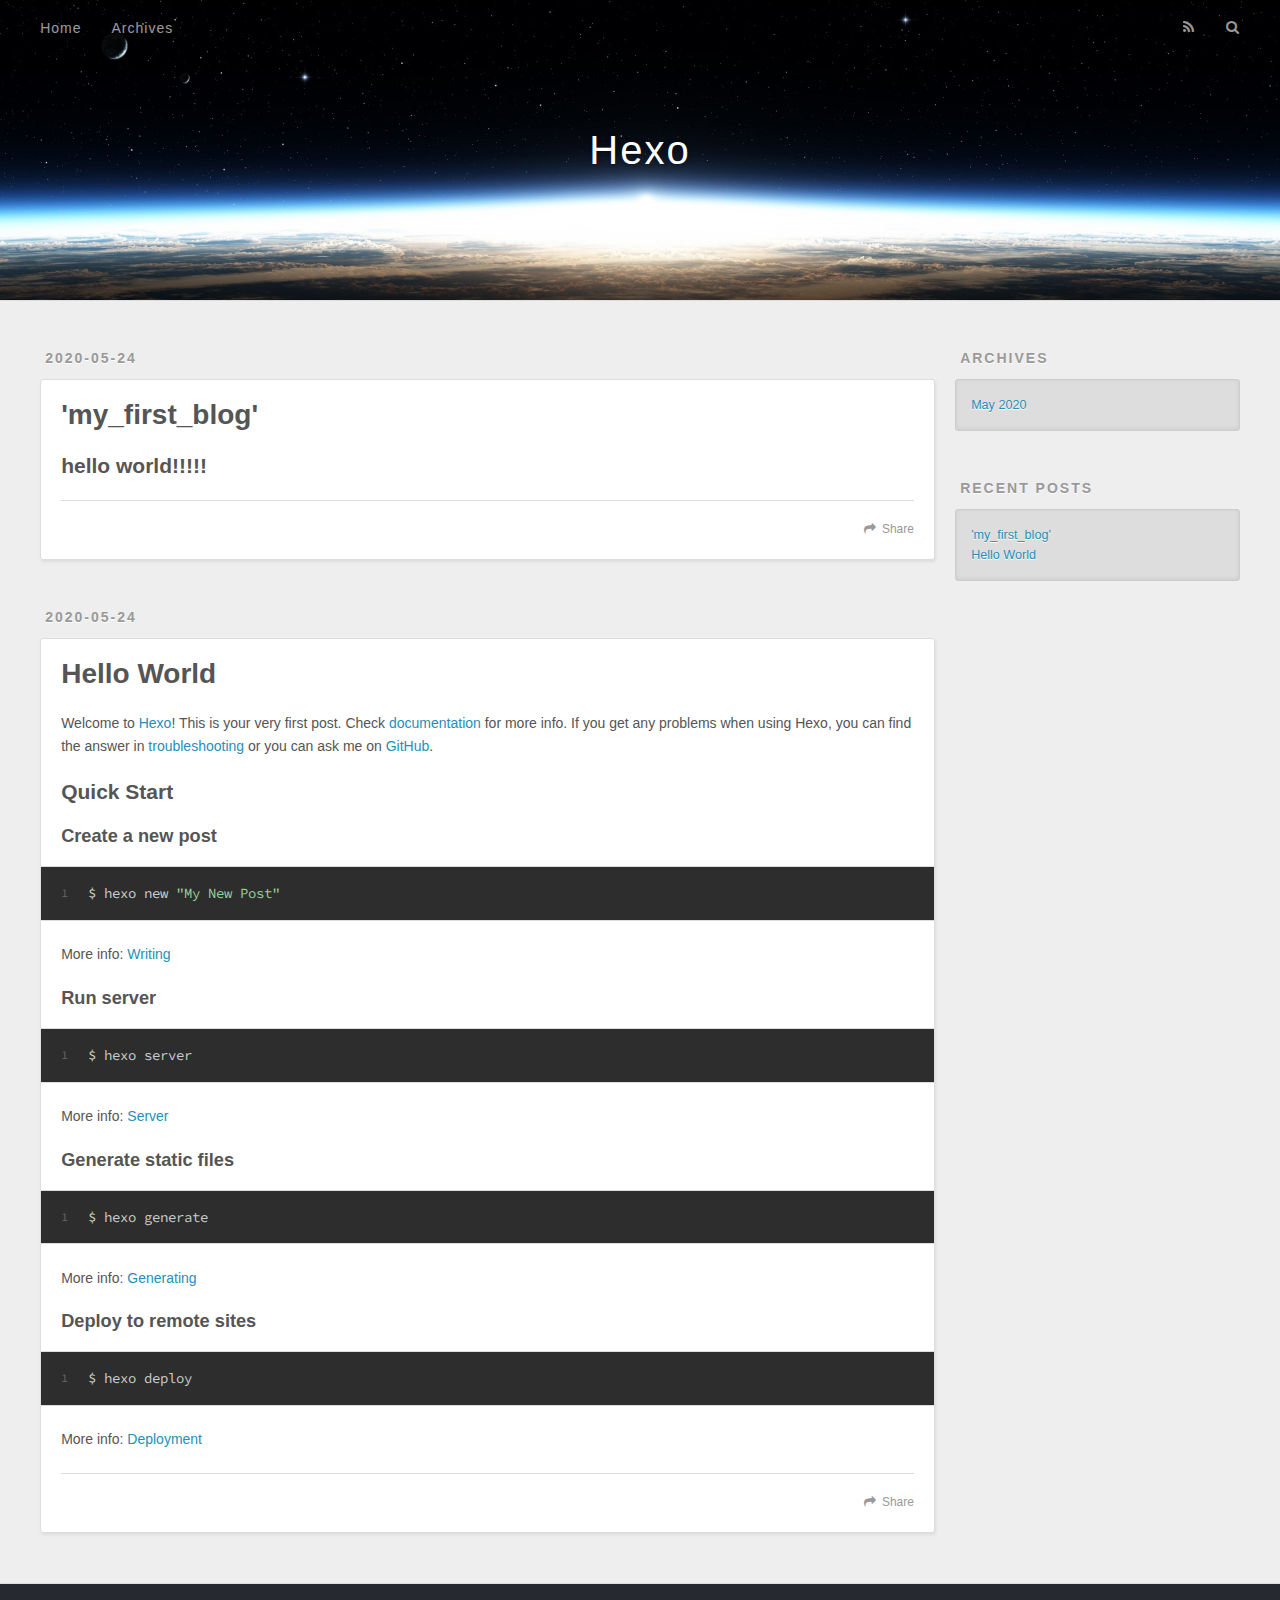
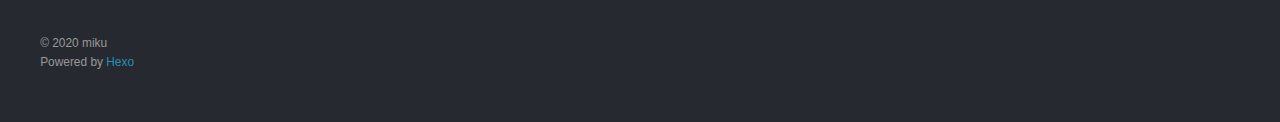
<file: index.html>
<!DOCTYPE html>
<html>
<head>
  <meta charset="utf-8">
  

  
  <title>Hexo</title>
  <meta name="viewport" content="width=device-width, initial-scale=1, maximum-scale=1">
  <meta property="og:type" content="website">
<meta property="og:title" content="Hexo">
<meta property="og:url" content="http://mikuagain.github.io/index.html">
<meta property="og:site_name" content="Hexo">
<meta property="og:locale" content="en_US">
<meta property="article:author" content="miku">
<meta name="twitter:card" content="summary">
  
    <link rel="alternate" href="/atom.xml" title="Hexo" type="application/atom+xml">
  
  
    <link rel="icon" href="/favicon.png">
  
  
    <link href="//fonts.googleapis.com/css?family=Source+Code+Pro" rel="stylesheet" type="text/css">
  
  
<link rel="stylesheet" href="/css/style.css">

<meta name="generator" content="Hexo 4.2.1"></head>

<body>
  <div id="container">
    <div id="wrap">
      <header id="header">
  <div id="banner"></div>
  <div id="header-outer" class="outer">
    <div id="header-title" class="inner">
      <h1 id="logo-wrap">
        <a href="/" id="logo">Hexo</a>
      </h1>
      
    </div>
    <div id="header-inner" class="inner">
      <nav id="main-nav">
        <a id="main-nav-toggle" class="nav-icon"></a>
        
          <a class="main-nav-link" href="/">Home</a>
        
          <a class="main-nav-link" href="/archives">Archives</a>
        
      </nav>
      <nav id="sub-nav">
        
          <a id="nav-rss-link" class="nav-icon" href="/atom.xml" title="RSS Feed"></a>
        
        <a id="nav-search-btn" class="nav-icon" title="Search"></a>
      </nav>
      <div id="search-form-wrap">
        <form action="//google.com/search" method="get" accept-charset="UTF-8" class="search-form"><input type="search" name="q" class="search-form-input" placeholder="Search"><button type="submit" class="search-form-submit">&#xF002;</button><input type="hidden" name="sitesearch" value="http://mikuagain.github.io"></form>
      </div>
    </div>
  </div>
</header>
      <div class="outer">
        <section id="main">
  
    <article id="post-my-first-blog" class="article article-type-post" itemscope itemprop="blogPost">
  <div class="article-meta">
    <a href="/2020/05/24/my-first-blog/" class="article-date">
  <time datetime="2020-05-24T07:58:10.211Z" itemprop="datePublished">2020-05-24</time>
</a>
    
  </div>
  <div class="article-inner">
    
    
      <header class="article-header">
        
  
    <h1 itemprop="name">
      <a class="article-title" href="/2020/05/24/my-first-blog/">&#39;my_first_blog&#39;</a>
    </h1>
  

      </header>
    
    <div class="article-entry" itemprop="articleBody">
      
        <h2 id="hello-world"><a href="#hello-world" class="headerlink" title="hello world!!!!!"></a>hello world!!!!!</h2>
      
    </div>
    <footer class="article-footer">
      <a data-url="http://mikuagain.github.io/2020/05/24/my-first-blog/" data-id="ckakrwg4n0000qcy1gjvt51wf" class="article-share-link">Share</a>
      
      
    </footer>
  </div>
  
</article>


  
    <article id="post-hello-world" class="article article-type-post" itemscope itemprop="blogPost">
  <div class="article-meta">
    <a href="/2020/05/24/hello-world/" class="article-date">
  <time datetime="2020-05-24T07:30:06.303Z" itemprop="datePublished">2020-05-24</time>
</a>
    
  </div>
  <div class="article-inner">
    
    
      <header class="article-header">
        
  
    <h1 itemprop="name">
      <a class="article-title" href="/2020/05/24/hello-world/">Hello World</a>
    </h1>
  

      </header>
    
    <div class="article-entry" itemprop="articleBody">
      
        <p>Welcome to <a href="https://hexo.io/" target="_blank" rel="noopener">Hexo</a>! This is your very first post. Check <a href="https://hexo.io/docs/" target="_blank" rel="noopener">documentation</a> for more info. If you get any problems when using Hexo, you can find the answer in <a href="https://hexo.io/docs/troubleshooting.html" target="_blank" rel="noopener">troubleshooting</a> or you can ask me on <a href="https://github.com/hexojs/hexo/issues" target="_blank" rel="noopener">GitHub</a>.</p>
<h2 id="Quick-Start"><a href="#Quick-Start" class="headerlink" title="Quick Start"></a>Quick Start</h2><h3 id="Create-a-new-post"><a href="#Create-a-new-post" class="headerlink" title="Create a new post"></a>Create a new post</h3><figure class="highlight bash"><table><tr><td class="gutter"><pre><span class="line">1</span><br></pre></td><td class="code"><pre><span class="line">$ hexo new <span class="string">"My New Post"</span></span><br></pre></td></tr></table></figure>

<p>More info: <a href="https://hexo.io/docs/writing.html" target="_blank" rel="noopener">Writing</a></p>
<h3 id="Run-server"><a href="#Run-server" class="headerlink" title="Run server"></a>Run server</h3><figure class="highlight bash"><table><tr><td class="gutter"><pre><span class="line">1</span><br></pre></td><td class="code"><pre><span class="line">$ hexo server</span><br></pre></td></tr></table></figure>

<p>More info: <a href="https://hexo.io/docs/server.html" target="_blank" rel="noopener">Server</a></p>
<h3 id="Generate-static-files"><a href="#Generate-static-files" class="headerlink" title="Generate static files"></a>Generate static files</h3><figure class="highlight bash"><table><tr><td class="gutter"><pre><span class="line">1</span><br></pre></td><td class="code"><pre><span class="line">$ hexo generate</span><br></pre></td></tr></table></figure>

<p>More info: <a href="https://hexo.io/docs/generating.html" target="_blank" rel="noopener">Generating</a></p>
<h3 id="Deploy-to-remote-sites"><a href="#Deploy-to-remote-sites" class="headerlink" title="Deploy to remote sites"></a>Deploy to remote sites</h3><figure class="highlight bash"><table><tr><td class="gutter"><pre><span class="line">1</span><br></pre></td><td class="code"><pre><span class="line">$ hexo deploy</span><br></pre></td></tr></table></figure>

<p>More info: <a href="https://hexo.io/docs/one-command-deployment.html" target="_blank" rel="noopener">Deployment</a></p>

      
    </div>
    <footer class="article-footer">
      <a data-url="http://mikuagain.github.io/2020/05/24/hello-world/" data-id="ckakrkyut0000ucy194l209ms" class="article-share-link">Share</a>
      
      
    </footer>
  </div>
  
</article>


  


</section>
        
          <aside id="sidebar">
  
    

  
    

  
    
  
    
  <div class="widget-wrap">
    <h3 class="widget-title">Archives</h3>
    <div class="widget">
      <ul class="archive-list"><li class="archive-list-item"><a class="archive-list-link" href="/archives/2020/05/">May 2020</a></li></ul>
    </div>
  </div>


  
    
  <div class="widget-wrap">
    <h3 class="widget-title">Recent Posts</h3>
    <div class="widget">
      <ul>
        
          <li>
            <a href="/2020/05/24/my-first-blog/">&#39;my_first_blog&#39;</a>
          </li>
        
          <li>
            <a href="/2020/05/24/hello-world/">Hello World</a>
          </li>
        
      </ul>
    </div>
  </div>

  
</aside>
        
      </div>
      <footer id="footer">
  
  <div class="outer">
    <div id="footer-info" class="inner">
      &copy; 2020 miku<br>
      Powered by <a href="http://hexo.io/" target="_blank">Hexo</a>
    </div>
  </div>
</footer>
    </div>
    <nav id="mobile-nav">
  
    <a href="/" class="mobile-nav-link">Home</a>
  
    <a href="/archives" class="mobile-nav-link">Archives</a>
  
</nav>
    

<script src="//ajax.googleapis.com/ajax/libs/jquery/2.0.3/jquery.min.js"></script>


  
<link rel="stylesheet" href="/fancybox/jquery.fancybox.css">

  
<script src="/fancybox/jquery.fancybox.pack.js"></script>




<script src="/js/script.js"></script>




  </div>
</body>
</html>
</file>
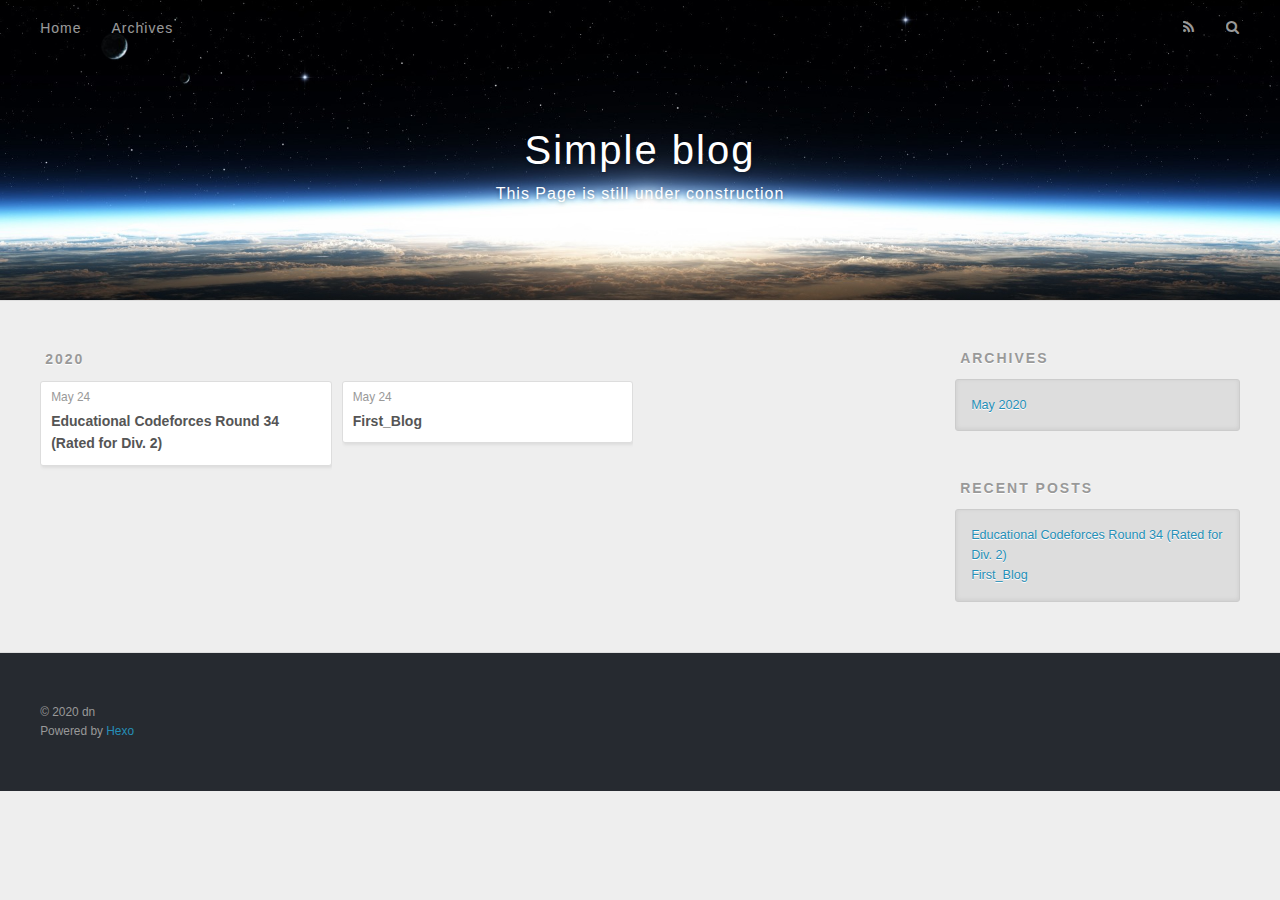
<file: archives/index.html>
<!DOCTYPE html>
<html>
<head>
  <meta charset="utf-8">
  

  
  <title>Archives | Simple blog</title>
  <meta name="viewport" content="width=device-width, initial-scale=1, maximum-scale=1">
  <meta property="og:type" content="website">
<meta property="og:title" content="Simple blog">
<meta property="og:url" content="http://mikuagain.github.io/archives/index.html">
<meta property="og:site_name" content="Simple blog">
<meta property="og:locale" content="en_US">
<meta property="article:author" content="dn">
<meta property="article:tag" content="acm">
<meta name="twitter:card" content="summary">
  
    <link rel="alternate" href="/atom.xml" title="Simple blog" type="application/atom+xml">
  
  
    <link rel="icon" href="/favicon.png">
  
  
    <link href="//fonts.googleapis.com/css?family=Source+Code+Pro" rel="stylesheet" type="text/css">
  
  
<link rel="stylesheet" href="/css/style.css">

<meta name="generator" content="Hexo 4.2.1"></head>

<body>
  <div id="container">
    <div id="wrap">
      <header id="header">
  <div id="banner"></div>
  <div id="header-outer" class="outer">
    <div id="header-title" class="inner">
      <h1 id="logo-wrap">
        <a href="/" id="logo">Simple blog</a>
      </h1>
      
        <h2 id="subtitle-wrap">
          <a href="/" id="subtitle">This Page is still under construction</a>
        </h2>
      
    </div>
    <div id="header-inner" class="inner">
      <nav id="main-nav">
        <a id="main-nav-toggle" class="nav-icon"></a>
        
          <a class="main-nav-link" href="/">Home</a>
        
          <a class="main-nav-link" href="/archives">Archives</a>
        
      </nav>
      <nav id="sub-nav">
        
          <a id="nav-rss-link" class="nav-icon" href="/atom.xml" title="RSS Feed"></a>
        
        <a id="nav-search-btn" class="nav-icon" title="Search"></a>
      </nav>
      <div id="search-form-wrap">
        <form action="//google.com/search" method="get" accept-charset="UTF-8" class="search-form"><input type="search" name="q" class="search-form-input" placeholder="Search"><button type="submit" class="search-form-submit">&#xF002;</button><input type="hidden" name="sitesearch" value="http://mikuagain.github.io"></form>
      </div>
    </div>
  </div>
</header>
      <div class="outer">
        <section id="main">
  
  
    
    
      
      
      <section class="archives-wrap">
        <div class="archive-year-wrap">
          <a href="/archives/2020" class="archive-year">2020</a>
        </div>
        <div class="archives">
    
    <article class="archive-article archive-type-post">
  <div class="archive-article-inner">
    <header class="archive-article-header">
      <a href="/2020/05/24/Educational%20Codeforces%20Round%2034%20(Rated%20for%20Div.%202)/" class="archive-article-date">
  <time datetime="2020-05-24T09:03:57.567Z" itemprop="datePublished">May 24</time>
</a>
      
  
    <h1 itemprop="name">
      <a class="archive-article-title" href="/2020/05/24/Educational%20Codeforces%20Round%2034%20(Rated%20for%20Div.%202)/">Educational Codeforces Round 34 (Rated for Div. 2)</a>
    </h1>
  

    </header>
  </div>
</article>
  
    
    
    <article class="archive-article archive-type-post">
  <div class="archive-article-inner">
    <header class="archive-article-header">
      <a href="/2020/05/24/First_Blog/" class="archive-article-date">
  <time datetime="2020-05-24T07:58:10.211Z" itemprop="datePublished">May 24</time>
</a>
      
  
    <h1 itemprop="name">
      <a class="archive-article-title" href="/2020/05/24/First_Blog/">First_Blog</a>
    </h1>
  

    </header>
  </div>
</article>
  
  
    </div></section>
  


</section>
        
          <aside id="sidebar">
  
    

  
    

  
    
  
    
  <div class="widget-wrap">
    <h3 class="widget-title">Archives</h3>
    <div class="widget">
      <ul class="archive-list"><li class="archive-list-item"><a class="archive-list-link" href="/archives/2020/05/">May 2020</a></li></ul>
    </div>
  </div>


  
    
  <div class="widget-wrap">
    <h3 class="widget-title">Recent Posts</h3>
    <div class="widget">
      <ul>
        
          <li>
            <a href="/2020/05/24/Educational%20Codeforces%20Round%2034%20(Rated%20for%20Div.%202)/">Educational Codeforces Round 34 (Rated for Div. 2)</a>
          </li>
        
          <li>
            <a href="/2020/05/24/First_Blog/">First_Blog</a>
          </li>
        
      </ul>
    </div>
  </div>

  
</aside>
        
      </div>
      <footer id="footer">
  
  <div class="outer">
    <div id="footer-info" class="inner">
      &copy; 2020 dn<br>
      Powered by <a href="http://hexo.io/" target="_blank">Hexo</a>
    </div>
  </div>
</footer>
    </div>
    <nav id="mobile-nav">
  
    <a href="/" class="mobile-nav-link">Home</a>
  
    <a href="/archives" class="mobile-nav-link">Archives</a>
  
</nav>
    

<script src="//ajax.googleapis.com/ajax/libs/jquery/2.0.3/jquery.min.js"></script>


  
<link rel="stylesheet" href="/fancybox/jquery.fancybox.css">

  
<script src="/fancybox/jquery.fancybox.pack.js"></script>




<script src="/js/script.js"></script>




  </div>
</body>
</html>
</file>
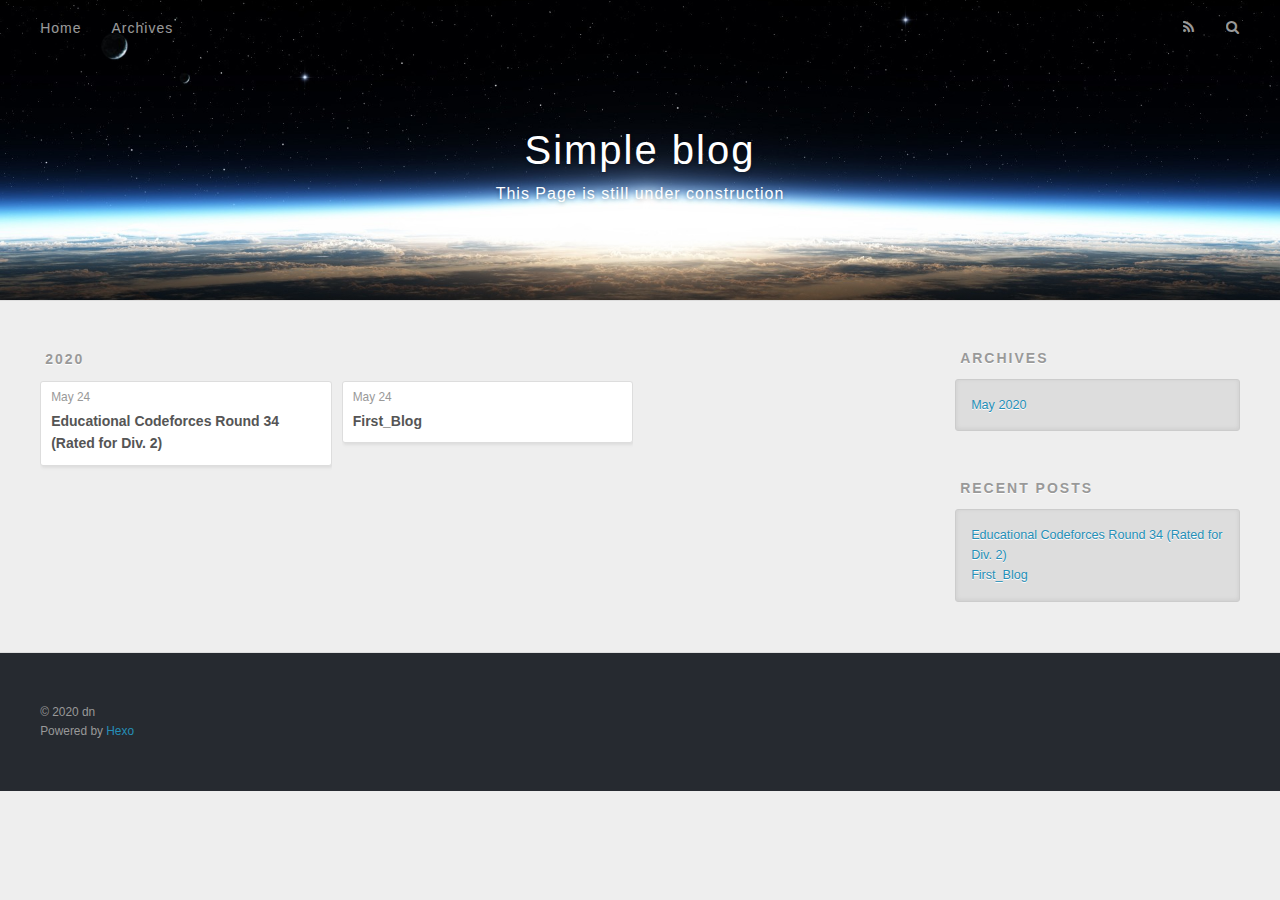
<file: archives/2020/index.html>
<!DOCTYPE html>
<html>
<head>
  <meta charset="utf-8">
  

  
  <title>Archives: 2020 | Simple blog</title>
  <meta name="viewport" content="width=device-width, initial-scale=1, maximum-scale=1">
  <meta property="og:type" content="website">
<meta property="og:title" content="Simple blog">
<meta property="og:url" content="http://mikuagain.github.io/archives/2020/index.html">
<meta property="og:site_name" content="Simple blog">
<meta property="og:locale" content="en_US">
<meta property="article:author" content="dn">
<meta property="article:tag" content="acm">
<meta name="twitter:card" content="summary">
  
    <link rel="alternate" href="/atom.xml" title="Simple blog" type="application/atom+xml">
  
  
    <link rel="icon" href="/favicon.png">
  
  
    <link href="//fonts.googleapis.com/css?family=Source+Code+Pro" rel="stylesheet" type="text/css">
  
  
<link rel="stylesheet" href="/css/style.css">

<meta name="generator" content="Hexo 4.2.1"></head>

<body>
  <div id="container">
    <div id="wrap">
      <header id="header">
  <div id="banner"></div>
  <div id="header-outer" class="outer">
    <div id="header-title" class="inner">
      <h1 id="logo-wrap">
        <a href="/" id="logo">Simple blog</a>
      </h1>
      
        <h2 id="subtitle-wrap">
          <a href="/" id="subtitle">This Page is still under construction</a>
        </h2>
      
    </div>
    <div id="header-inner" class="inner">
      <nav id="main-nav">
        <a id="main-nav-toggle" class="nav-icon"></a>
        
          <a class="main-nav-link" href="/">Home</a>
        
          <a class="main-nav-link" href="/archives">Archives</a>
        
      </nav>
      <nav id="sub-nav">
        
          <a id="nav-rss-link" class="nav-icon" href="/atom.xml" title="RSS Feed"></a>
        
        <a id="nav-search-btn" class="nav-icon" title="Search"></a>
      </nav>
      <div id="search-form-wrap">
        <form action="//google.com/search" method="get" accept-charset="UTF-8" class="search-form"><input type="search" name="q" class="search-form-input" placeholder="Search"><button type="submit" class="search-form-submit">&#xF002;</button><input type="hidden" name="sitesearch" value="http://mikuagain.github.io"></form>
      </div>
    </div>
  </div>
</header>
      <div class="outer">
        <section id="main">
  
  
    
    
      
      
      <section class="archives-wrap">
        <div class="archive-year-wrap">
          <a href="/archives/2020" class="archive-year">2020</a>
        </div>
        <div class="archives">
    
    <article class="archive-article archive-type-post">
  <div class="archive-article-inner">
    <header class="archive-article-header">
      <a href="/2020/05/24/Educational%20Codeforces%20Round%2034%20(Rated%20for%20Div.%202)/" class="archive-article-date">
  <time datetime="2020-05-24T09:03:57.567Z" itemprop="datePublished">May 24</time>
</a>
      
  
    <h1 itemprop="name">
      <a class="archive-article-title" href="/2020/05/24/Educational%20Codeforces%20Round%2034%20(Rated%20for%20Div.%202)/">Educational Codeforces Round 34 (Rated for Div. 2)</a>
    </h1>
  

    </header>
  </div>
</article>
  
    
    
    <article class="archive-article archive-type-post">
  <div class="archive-article-inner">
    <header class="archive-article-header">
      <a href="/2020/05/24/First_Blog/" class="archive-article-date">
  <time datetime="2020-05-24T07:58:10.211Z" itemprop="datePublished">May 24</time>
</a>
      
  
    <h1 itemprop="name">
      <a class="archive-article-title" href="/2020/05/24/First_Blog/">First_Blog</a>
    </h1>
  

    </header>
  </div>
</article>
  
  
    </div></section>
  


</section>
        
          <aside id="sidebar">
  
    

  
    

  
    
  
    
  <div class="widget-wrap">
    <h3 class="widget-title">Archives</h3>
    <div class="widget">
      <ul class="archive-list"><li class="archive-list-item"><a class="archive-list-link" href="/archives/2020/05/">May 2020</a></li></ul>
    </div>
  </div>


  
    
  <div class="widget-wrap">
    <h3 class="widget-title">Recent Posts</h3>
    <div class="widget">
      <ul>
        
          <li>
            <a href="/2020/05/24/Educational%20Codeforces%20Round%2034%20(Rated%20for%20Div.%202)/">Educational Codeforces Round 34 (Rated for Div. 2)</a>
          </li>
        
          <li>
            <a href="/2020/05/24/First_Blog/">First_Blog</a>
          </li>
        
      </ul>
    </div>
  </div>

  
</aside>
        
      </div>
      <footer id="footer">
  
  <div class="outer">
    <div id="footer-info" class="inner">
      &copy; 2020 dn<br>
      Powered by <a href="http://hexo.io/" target="_blank">Hexo</a>
    </div>
  </div>
</footer>
    </div>
    <nav id="mobile-nav">
  
    <a href="/" class="mobile-nav-link">Home</a>
  
    <a href="/archives" class="mobile-nav-link">Archives</a>
  
</nav>
    

<script src="//ajax.googleapis.com/ajax/libs/jquery/2.0.3/jquery.min.js"></script>


  
<link rel="stylesheet" href="/fancybox/jquery.fancybox.css">

  
<script src="/fancybox/jquery.fancybox.pack.js"></script>




<script src="/js/script.js"></script>




  </div>
</body>
</html>
</file>
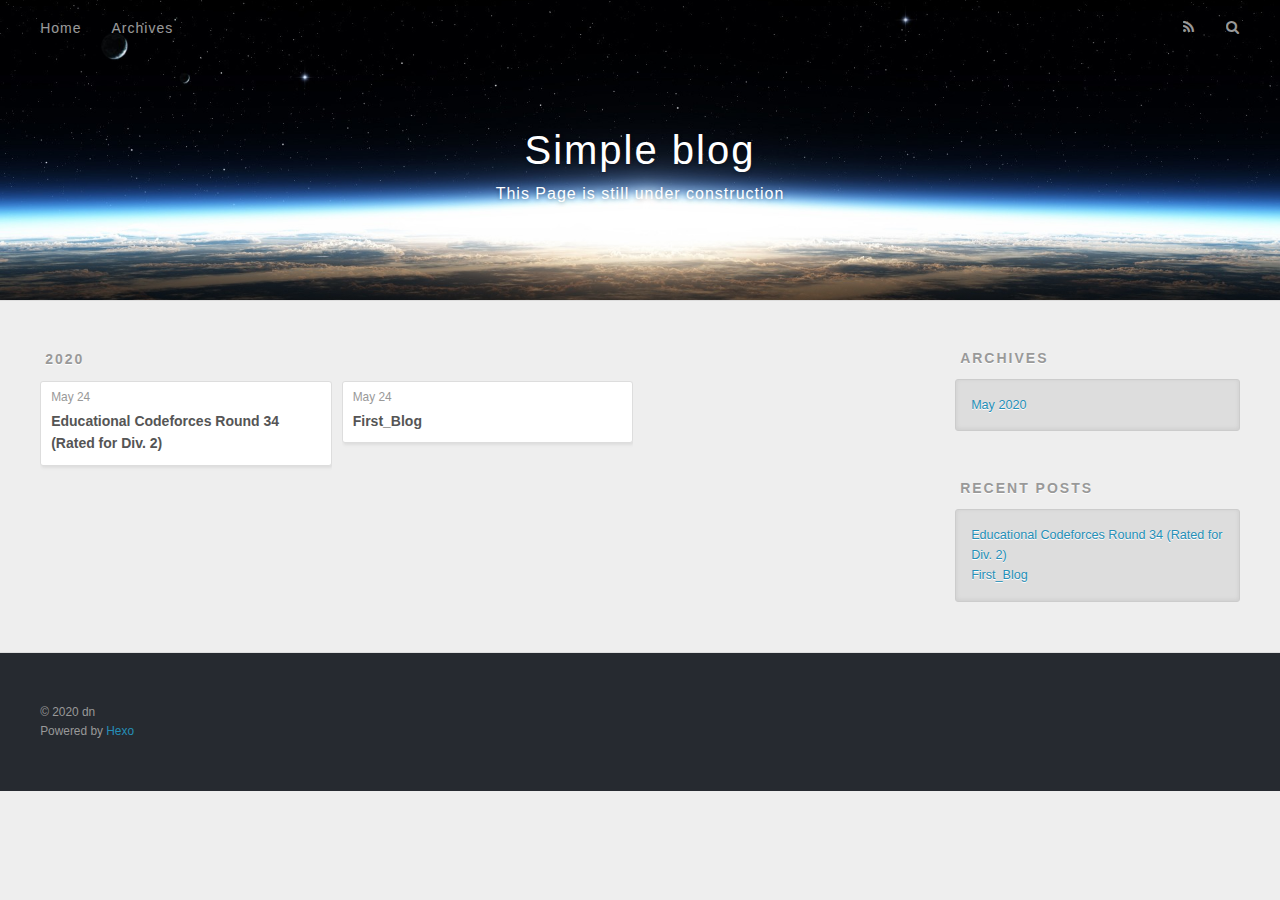
<file: archives/2020/05/index.html>
<!DOCTYPE html>
<html>
<head>
  <meta charset="utf-8">
  

  
  <title>Archives: 2020/5 | Simple blog</title>
  <meta name="viewport" content="width=device-width, initial-scale=1, maximum-scale=1">
  <meta property="og:type" content="website">
<meta property="og:title" content="Simple blog">
<meta property="og:url" content="http://mikuagain.github.io/archives/2020/05/index.html">
<meta property="og:site_name" content="Simple blog">
<meta property="og:locale" content="en_US">
<meta property="article:author" content="dn">
<meta property="article:tag" content="acm">
<meta name="twitter:card" content="summary">
  
    <link rel="alternate" href="/atom.xml" title="Simple blog" type="application/atom+xml">
  
  
    <link rel="icon" href="/favicon.png">
  
  
    <link href="//fonts.googleapis.com/css?family=Source+Code+Pro" rel="stylesheet" type="text/css">
  
  
<link rel="stylesheet" href="/css/style.css">

<meta name="generator" content="Hexo 4.2.1"></head>

<body>
  <div id="container">
    <div id="wrap">
      <header id="header">
  <div id="banner"></div>
  <div id="header-outer" class="outer">
    <div id="header-title" class="inner">
      <h1 id="logo-wrap">
        <a href="/" id="logo">Simple blog</a>
      </h1>
      
        <h2 id="subtitle-wrap">
          <a href="/" id="subtitle">This Page is still under construction</a>
        </h2>
      
    </div>
    <div id="header-inner" class="inner">
      <nav id="main-nav">
        <a id="main-nav-toggle" class="nav-icon"></a>
        
          <a class="main-nav-link" href="/">Home</a>
        
          <a class="main-nav-link" href="/archives">Archives</a>
        
      </nav>
      <nav id="sub-nav">
        
          <a id="nav-rss-link" class="nav-icon" href="/atom.xml" title="RSS Feed"></a>
        
        <a id="nav-search-btn" class="nav-icon" title="Search"></a>
      </nav>
      <div id="search-form-wrap">
        <form action="//google.com/search" method="get" accept-charset="UTF-8" class="search-form"><input type="search" name="q" class="search-form-input" placeholder="Search"><button type="submit" class="search-form-submit">&#xF002;</button><input type="hidden" name="sitesearch" value="http://mikuagain.github.io"></form>
      </div>
    </div>
  </div>
</header>
      <div class="outer">
        <section id="main">
  
  
    
    
      
      
      <section class="archives-wrap">
        <div class="archive-year-wrap">
          <a href="/archives/2020" class="archive-year">2020</a>
        </div>
        <div class="archives">
    
    <article class="archive-article archive-type-post">
  <div class="archive-article-inner">
    <header class="archive-article-header">
      <a href="/2020/05/24/Educational%20Codeforces%20Round%2034%20(Rated%20for%20Div.%202)/" class="archive-article-date">
  <time datetime="2020-05-24T09:03:57.567Z" itemprop="datePublished">May 24</time>
</a>
      
  
    <h1 itemprop="name">
      <a class="archive-article-title" href="/2020/05/24/Educational%20Codeforces%20Round%2034%20(Rated%20for%20Div.%202)/">Educational Codeforces Round 34 (Rated for Div. 2)</a>
    </h1>
  

    </header>
  </div>
</article>
  
    
    
    <article class="archive-article archive-type-post">
  <div class="archive-article-inner">
    <header class="archive-article-header">
      <a href="/2020/05/24/First_Blog/" class="archive-article-date">
  <time datetime="2020-05-24T07:58:10.211Z" itemprop="datePublished">May 24</time>
</a>
      
  
    <h1 itemprop="name">
      <a class="archive-article-title" href="/2020/05/24/First_Blog/">First_Blog</a>
    </h1>
  

    </header>
  </div>
</article>
  
  
    </div></section>
  


</section>
        
          <aside id="sidebar">
  
    

  
    

  
    
  
    
  <div class="widget-wrap">
    <h3 class="widget-title">Archives</h3>
    <div class="widget">
      <ul class="archive-list"><li class="archive-list-item"><a class="archive-list-link" href="/archives/2020/05/">May 2020</a></li></ul>
    </div>
  </div>


  
    
  <div class="widget-wrap">
    <h3 class="widget-title">Recent Posts</h3>
    <div class="widget">
      <ul>
        
          <li>
            <a href="/2020/05/24/Educational%20Codeforces%20Round%2034%20(Rated%20for%20Div.%202)/">Educational Codeforces Round 34 (Rated for Div. 2)</a>
          </li>
        
          <li>
            <a href="/2020/05/24/First_Blog/">First_Blog</a>
          </li>
        
      </ul>
    </div>
  </div>

  
</aside>
        
      </div>
      <footer id="footer">
  
  <div class="outer">
    <div id="footer-info" class="inner">
      &copy; 2020 dn<br>
      Powered by <a href="http://hexo.io/" target="_blank">Hexo</a>
    </div>
  </div>
</footer>
    </div>
    <nav id="mobile-nav">
  
    <a href="/" class="mobile-nav-link">Home</a>
  
    <a href="/archives" class="mobile-nav-link">Archives</a>
  
</nav>
    

<script src="//ajax.googleapis.com/ajax/libs/jquery/2.0.3/jquery.min.js"></script>


  
<link rel="stylesheet" href="/fancybox/jquery.fancybox.css">

  
<script src="/fancybox/jquery.fancybox.pack.js"></script>




<script src="/js/script.js"></script>




  </div>
</body>
</html>
</file>
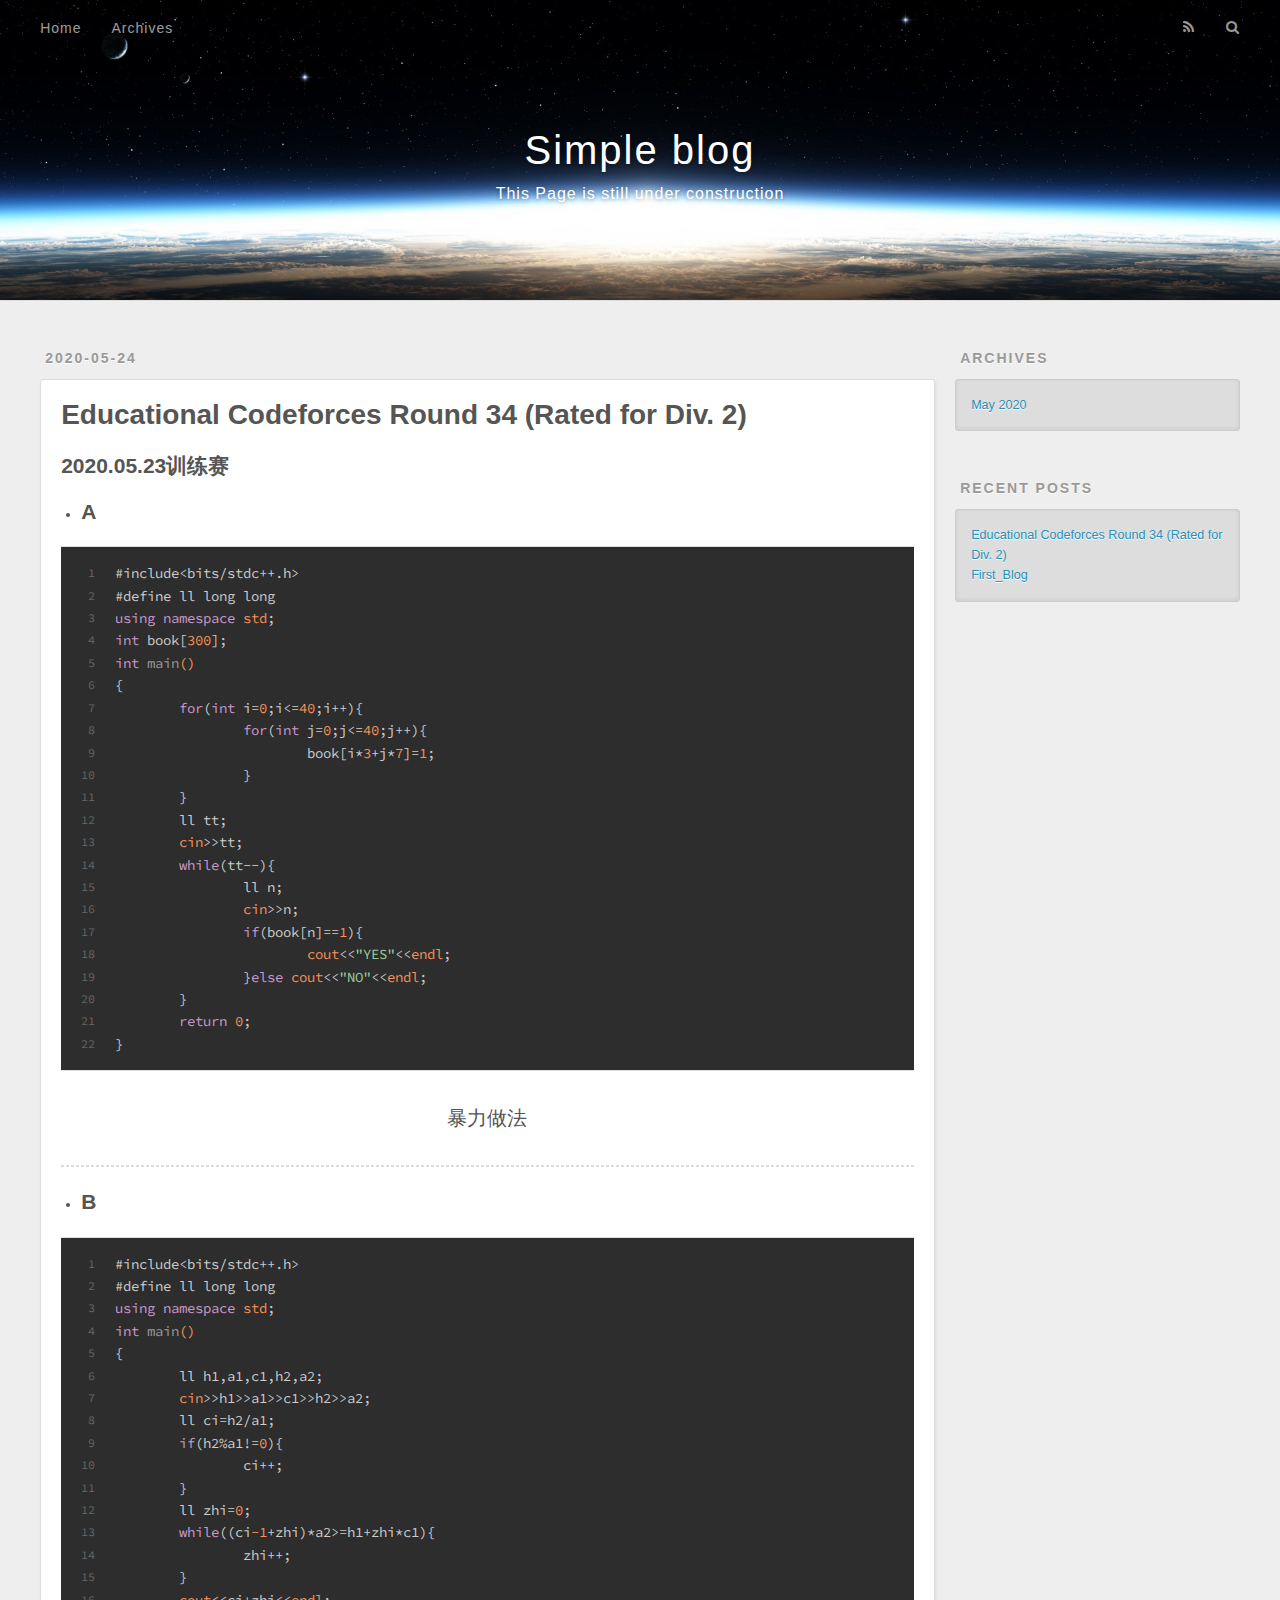
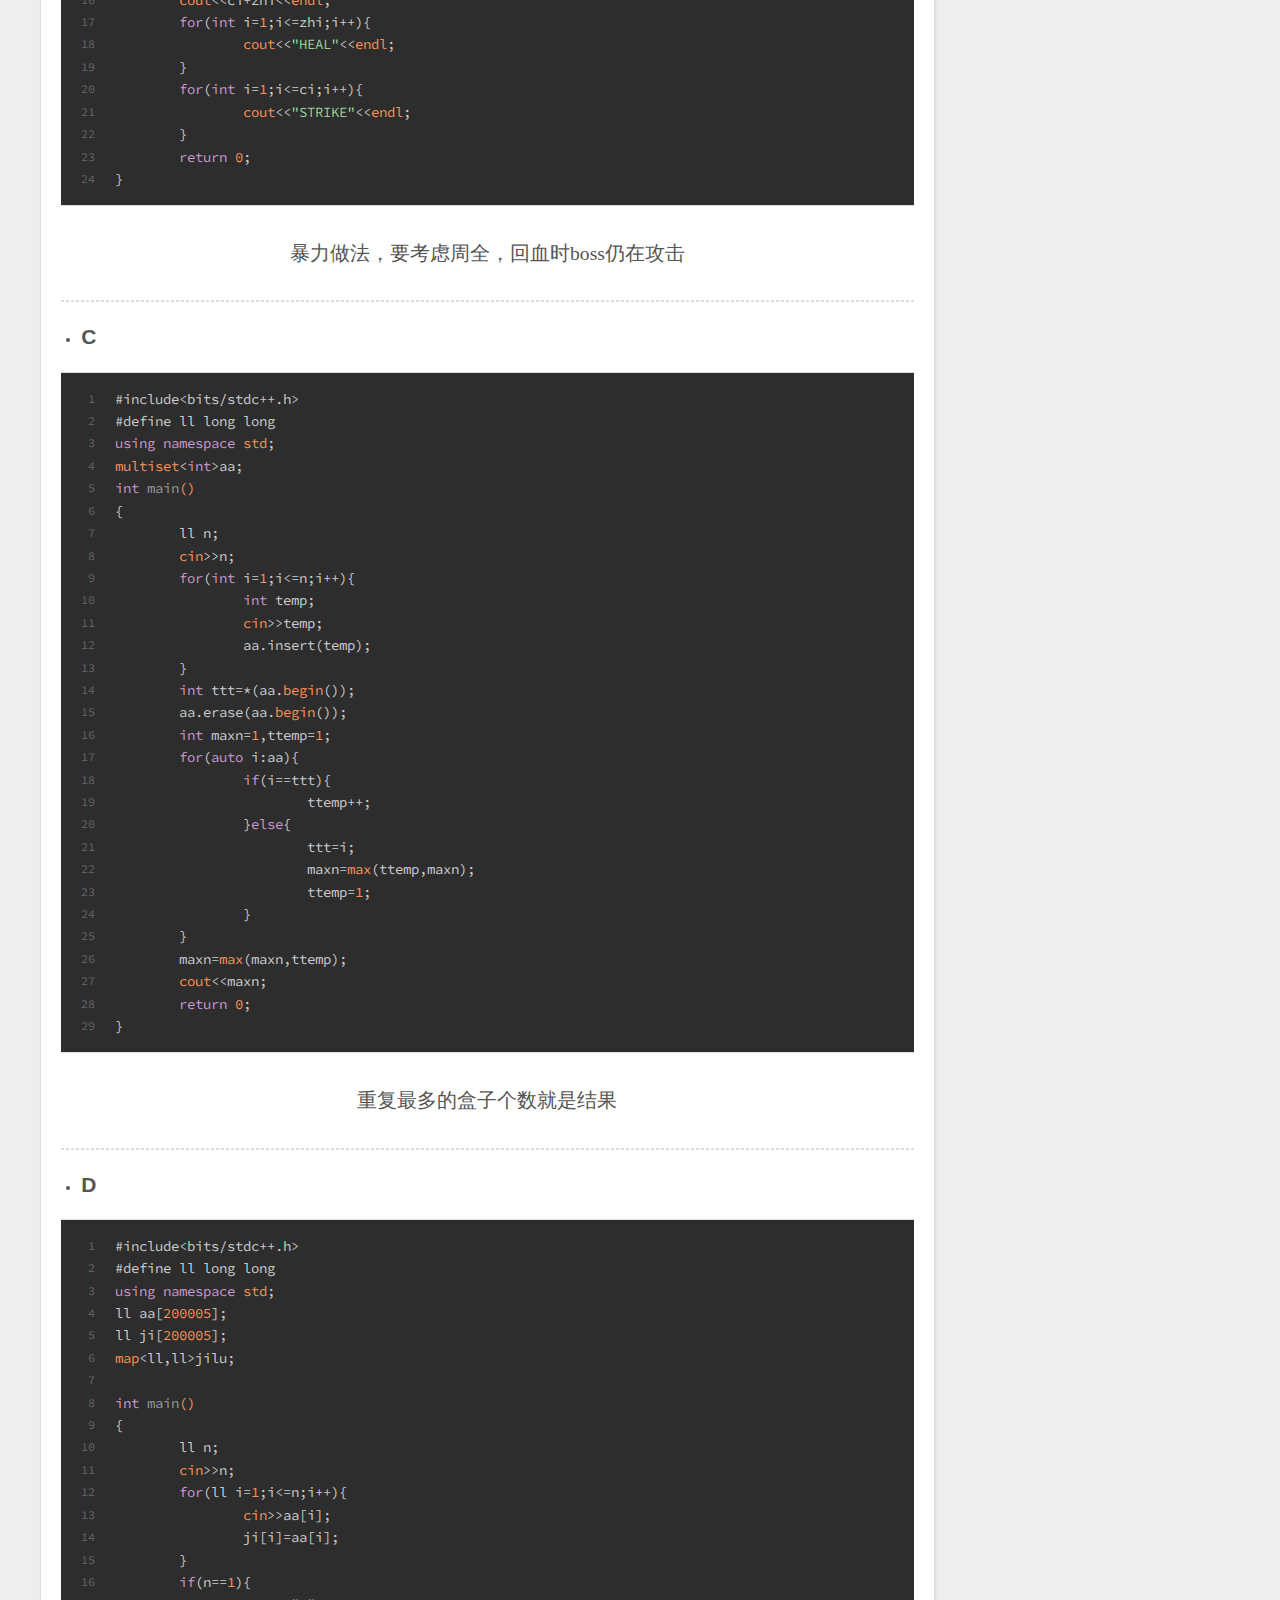
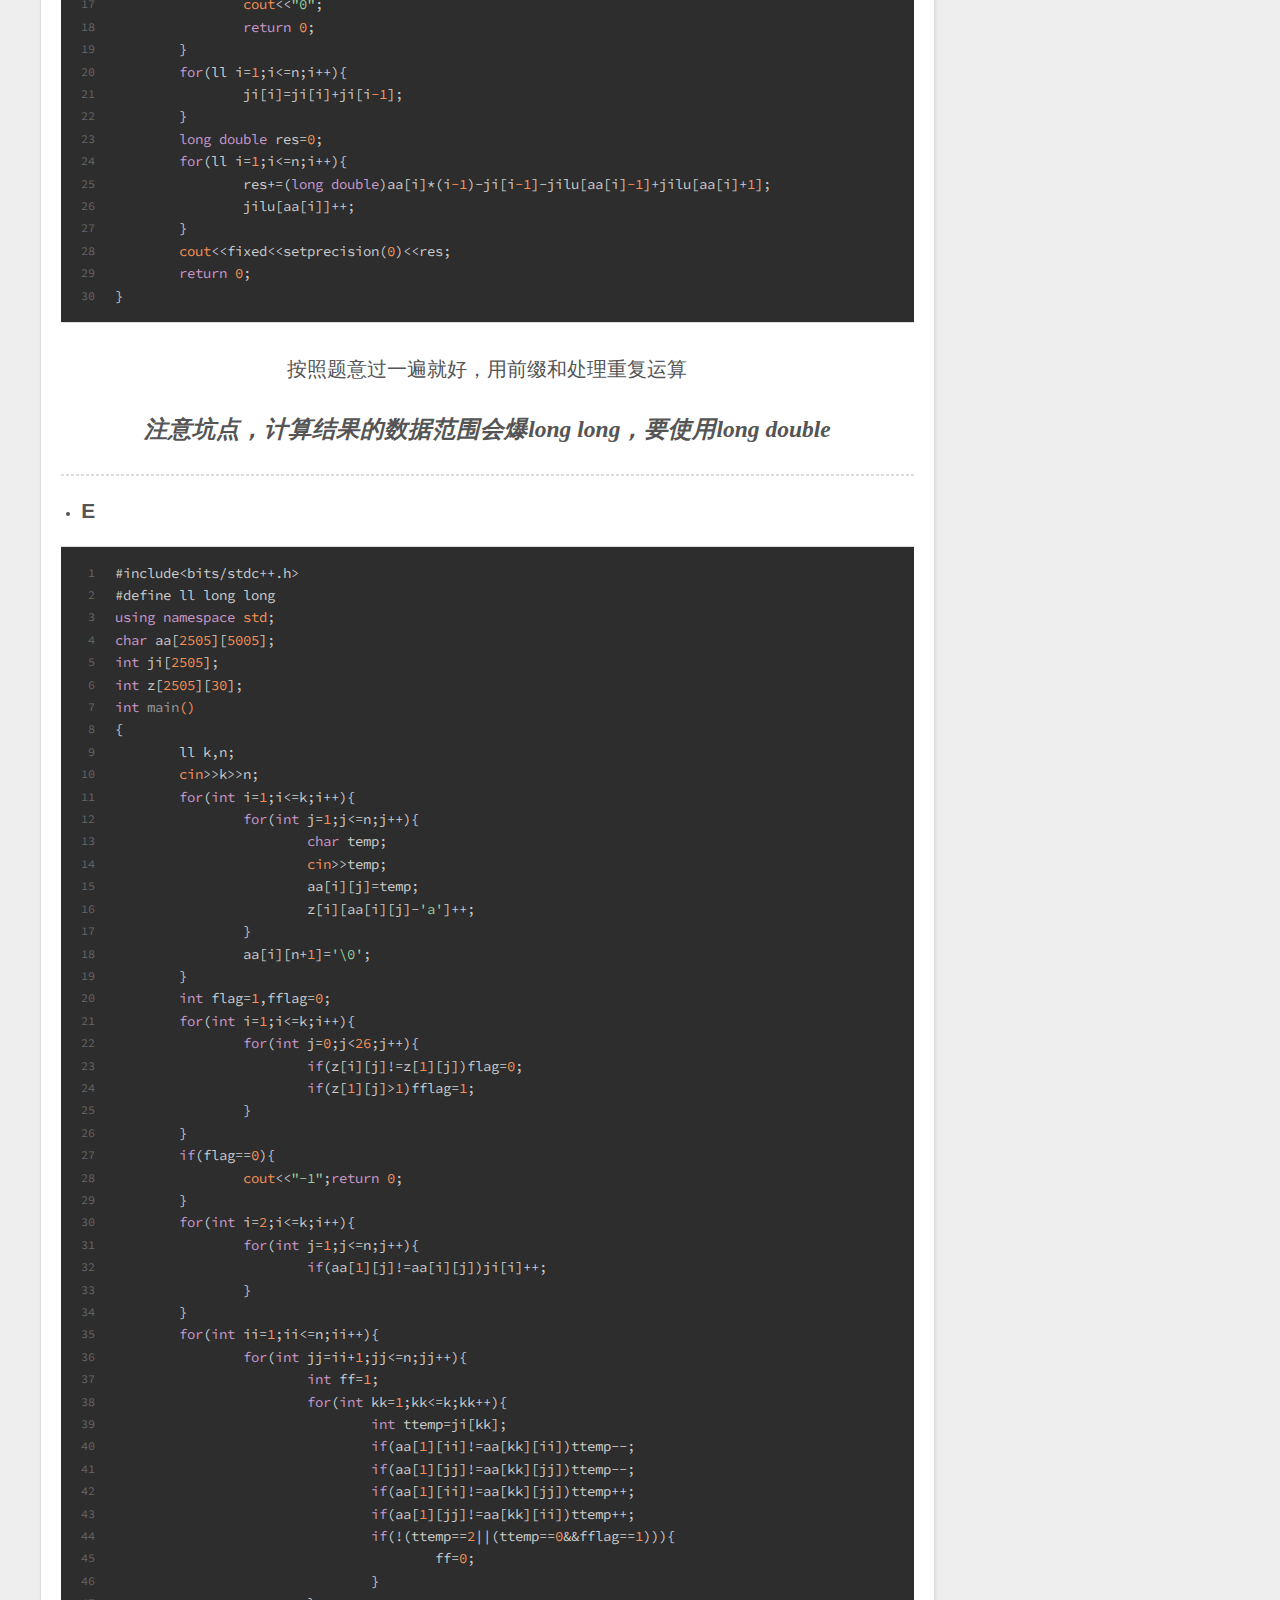
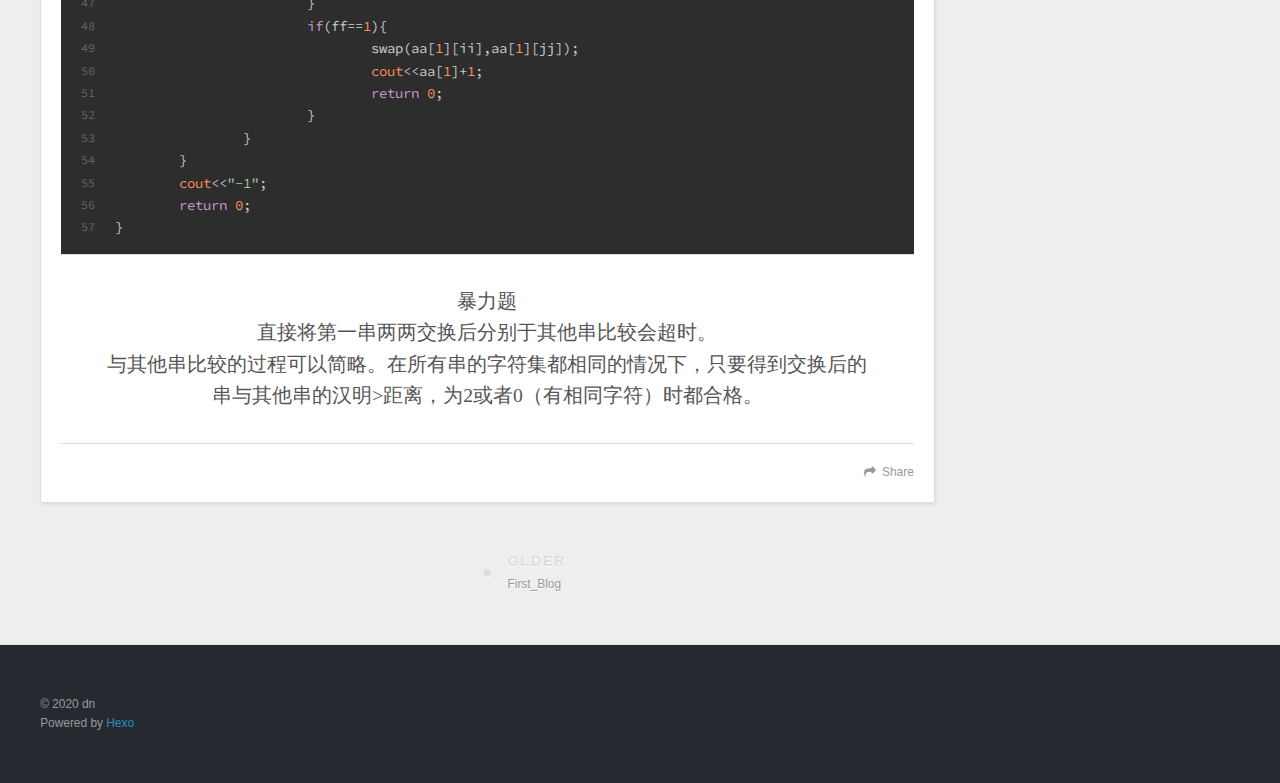
<file: 2020/05/24/Educational Codeforces Round 34 (Rated for Div. 2)/index.html>
<!DOCTYPE html>
<html>
<head>
  <meta charset="utf-8">
  

  
  <title>Educational Codeforces Round 34 (Rated for Div. 2) | Simple blog</title>
  <meta name="viewport" content="width=device-width, initial-scale=1, maximum-scale=1">
  <meta name="description" content="2020.05.23训练赛 A12345678910111213141516171819202122#include&lt;bits&#x2F;stdc++.h&gt;#define ll long longusing namespace std;int book[300];int main()&amp;#123;	for(int i&#x3D;0;i&lt;&#x3D;40;i++)&amp;#123;		for(int j&#x3D;0;j&lt;">
<meta property="og:type" content="article">
<meta property="og:title" content="Educational Codeforces Round 34 (Rated for Div. 2)">
<meta property="og:url" content="http://mikuagain.github.io/2020/05/24/Educational%20Codeforces%20Round%2034%20(Rated%20for%20Div.%202)/index.html">
<meta property="og:site_name" content="Simple blog">
<meta property="og:description" content="2020.05.23训练赛 A12345678910111213141516171819202122#include&lt;bits&#x2F;stdc++.h&gt;#define ll long longusing namespace std;int book[300];int main()&amp;#123;	for(int i&#x3D;0;i&lt;&#x3D;40;i++)&amp;#123;		for(int j&#x3D;0;j&lt;">
<meta property="og:locale" content="en_US">
<meta property="article:published_time" content="2020-05-24T09:03:57.567Z">
<meta property="article:modified_time" content="2020-05-24T10:28:33.075Z">
<meta property="article:author" content="dn">
<meta property="article:tag" content="acm">
<meta name="twitter:card" content="summary">
  
    <link rel="alternate" href="/atom.xml" title="Simple blog" type="application/atom+xml">
  
  
    <link rel="icon" href="/favicon.png">
  
  
    <link href="//fonts.googleapis.com/css?family=Source+Code+Pro" rel="stylesheet" type="text/css">
  
  
<link rel="stylesheet" href="/css/style.css">

<meta name="generator" content="Hexo 4.2.1"></head>

<body>
  <div id="container">
    <div id="wrap">
      <header id="header">
  <div id="banner"></div>
  <div id="header-outer" class="outer">
    <div id="header-title" class="inner">
      <h1 id="logo-wrap">
        <a href="/" id="logo">Simple blog</a>
      </h1>
      
        <h2 id="subtitle-wrap">
          <a href="/" id="subtitle">This Page is still under construction</a>
        </h2>
      
    </div>
    <div id="header-inner" class="inner">
      <nav id="main-nav">
        <a id="main-nav-toggle" class="nav-icon"></a>
        
          <a class="main-nav-link" href="/">Home</a>
        
          <a class="main-nav-link" href="/archives">Archives</a>
        
      </nav>
      <nav id="sub-nav">
        
          <a id="nav-rss-link" class="nav-icon" href="/atom.xml" title="RSS Feed"></a>
        
        <a id="nav-search-btn" class="nav-icon" title="Search"></a>
      </nav>
      <div id="search-form-wrap">
        <form action="//google.com/search" method="get" accept-charset="UTF-8" class="search-form"><input type="search" name="q" class="search-form-input" placeholder="Search"><button type="submit" class="search-form-submit">&#xF002;</button><input type="hidden" name="sitesearch" value="http://mikuagain.github.io"></form>
      </div>
    </div>
  </div>
</header>
      <div class="outer">
        <section id="main"><article id="post-Educational Codeforces Round 34 (Rated for Div. 2)" class="article article-type-post" itemscope itemprop="blogPost">
  <div class="article-meta">
    <a href="/2020/05/24/Educational%20Codeforces%20Round%2034%20(Rated%20for%20Div.%202)/" class="article-date">
  <time datetime="2020-05-24T09:03:57.567Z" itemprop="datePublished">2020-05-24</time>
</a>
    
  </div>
  <div class="article-inner">
    
    
      <header class="article-header">
        
  
    <h1 class="article-title" itemprop="name">
      Educational Codeforces Round 34 (Rated for Div. 2)
    </h1>
  

      </header>
    
    <div class="article-entry" itemprop="articleBody">
      
        <h2 id="2020-05-23训练赛"><a href="#2020-05-23训练赛" class="headerlink" title="2020.05.23训练赛"></a>2020.05.23训练赛</h2><ul>
<li><h2 id="A"><a href="#A" class="headerlink" title="A"></a>A</h2><figure class="highlight c++"><table><tr><td class="gutter"><pre><span class="line">1</span><br><span class="line">2</span><br><span class="line">3</span><br><span class="line">4</span><br><span class="line">5</span><br><span class="line">6</span><br><span class="line">7</span><br><span class="line">8</span><br><span class="line">9</span><br><span class="line">10</span><br><span class="line">11</span><br><span class="line">12</span><br><span class="line">13</span><br><span class="line">14</span><br><span class="line">15</span><br><span class="line">16</span><br><span class="line">17</span><br><span class="line">18</span><br><span class="line">19</span><br><span class="line">20</span><br><span class="line">21</span><br><span class="line">22</span><br></pre></td><td class="code"><pre><span class="line"><span class="meta">#<span class="meta-keyword">include</span><span class="meta-string">&lt;bits/stdc++.h&gt;</span></span></span><br><span class="line"><span class="meta">#<span class="meta-keyword">define</span> ll long long</span></span><br><span class="line"><span class="keyword">using</span> <span class="keyword">namespace</span> <span class="built_in">std</span>;</span><br><span class="line"><span class="keyword">int</span> book[<span class="number">300</span>];</span><br><span class="line"><span class="function"><span class="keyword">int</span> <span class="title">main</span><span class="params">()</span></span></span><br><span class="line"><span class="function"></span>&#123;</span><br><span class="line">	<span class="keyword">for</span>(<span class="keyword">int</span> i=<span class="number">0</span>;i&lt;=<span class="number">40</span>;i++)&#123;</span><br><span class="line">		<span class="keyword">for</span>(<span class="keyword">int</span> j=<span class="number">0</span>;j&lt;=<span class="number">40</span>;j++)&#123;</span><br><span class="line">			book[i*<span class="number">3</span>+j*<span class="number">7</span>]=<span class="number">1</span>;</span><br><span class="line">		&#125;</span><br><span class="line">	&#125;</span><br><span class="line">	ll tt;</span><br><span class="line">	<span class="built_in">cin</span>&gt;&gt;tt;</span><br><span class="line">	<span class="keyword">while</span>(tt--)&#123;</span><br><span class="line">		ll n;</span><br><span class="line">		<span class="built_in">cin</span>&gt;&gt;n;</span><br><span class="line">		<span class="keyword">if</span>(book[n]==<span class="number">1</span>)&#123;</span><br><span class="line">			<span class="built_in">cout</span>&lt;&lt;<span class="string">"YES"</span>&lt;&lt;<span class="built_in">endl</span>;</span><br><span class="line">		&#125;<span class="keyword">else</span> <span class="built_in">cout</span>&lt;&lt;<span class="string">"NO"</span>&lt;&lt;<span class="built_in">endl</span>;</span><br><span class="line">	&#125;</span><br><span class="line">	<span class="keyword">return</span> <span class="number">0</span>;</span><br><span class="line">&#125;</span><br></pre></td></tr></table></figure>
<blockquote>
<p>暴力做法 </p>
</blockquote>
</li>
</ul>
<hr>
<ul>
<li><h2 id="B"><a href="#B" class="headerlink" title="B"></a>B</h2><figure class="highlight c++"><table><tr><td class="gutter"><pre><span class="line">1</span><br><span class="line">2</span><br><span class="line">3</span><br><span class="line">4</span><br><span class="line">5</span><br><span class="line">6</span><br><span class="line">7</span><br><span class="line">8</span><br><span class="line">9</span><br><span class="line">10</span><br><span class="line">11</span><br><span class="line">12</span><br><span class="line">13</span><br><span class="line">14</span><br><span class="line">15</span><br><span class="line">16</span><br><span class="line">17</span><br><span class="line">18</span><br><span class="line">19</span><br><span class="line">20</span><br><span class="line">21</span><br><span class="line">22</span><br><span class="line">23</span><br><span class="line">24</span><br></pre></td><td class="code"><pre><span class="line"><span class="meta">#<span class="meta-keyword">include</span><span class="meta-string">&lt;bits/stdc++.h&gt;</span></span></span><br><span class="line"><span class="meta">#<span class="meta-keyword">define</span> ll long long</span></span><br><span class="line"><span class="keyword">using</span> <span class="keyword">namespace</span> <span class="built_in">std</span>;</span><br><span class="line"><span class="function"><span class="keyword">int</span> <span class="title">main</span><span class="params">()</span></span></span><br><span class="line"><span class="function"></span>&#123;</span><br><span class="line">	ll h1,a1,c1,h2,a2;</span><br><span class="line">	<span class="built_in">cin</span>&gt;&gt;h1&gt;&gt;a1&gt;&gt;c1&gt;&gt;h2&gt;&gt;a2;</span><br><span class="line">	ll ci=h2/a1;</span><br><span class="line">	<span class="keyword">if</span>(h2%a1!=<span class="number">0</span>)&#123;</span><br><span class="line">		ci++;</span><br><span class="line">	&#125;</span><br><span class="line">	ll zhi=<span class="number">0</span>;</span><br><span class="line">	<span class="keyword">while</span>((ci<span class="number">-1</span>+zhi)*a2&gt;=h1+zhi*c1)&#123;</span><br><span class="line">		zhi++;</span><br><span class="line">	&#125;</span><br><span class="line">	<span class="built_in">cout</span>&lt;&lt;ci+zhi&lt;&lt;<span class="built_in">endl</span>;</span><br><span class="line">	<span class="keyword">for</span>(<span class="keyword">int</span> i=<span class="number">1</span>;i&lt;=zhi;i++)&#123;</span><br><span class="line">		<span class="built_in">cout</span>&lt;&lt;<span class="string">"HEAL"</span>&lt;&lt;<span class="built_in">endl</span>;</span><br><span class="line">	&#125;</span><br><span class="line">	<span class="keyword">for</span>(<span class="keyword">int</span> i=<span class="number">1</span>;i&lt;=ci;i++)&#123;</span><br><span class="line">		<span class="built_in">cout</span>&lt;&lt;<span class="string">"STRIKE"</span>&lt;&lt;<span class="built_in">endl</span>;</span><br><span class="line">	&#125;</span><br><span class="line">	<span class="keyword">return</span> <span class="number">0</span>;</span><br><span class="line">&#125;</span><br></pre></td></tr></table></figure>
<blockquote>
<p>暴力做法，要考虑周全，回血时boss仍在攻击 </p>
</blockquote>
</li>
</ul>
<hr>
<ul>
<li><h2 id="C"><a href="#C" class="headerlink" title="C"></a>C</h2><figure class="highlight c++"><table><tr><td class="gutter"><pre><span class="line">1</span><br><span class="line">2</span><br><span class="line">3</span><br><span class="line">4</span><br><span class="line">5</span><br><span class="line">6</span><br><span class="line">7</span><br><span class="line">8</span><br><span class="line">9</span><br><span class="line">10</span><br><span class="line">11</span><br><span class="line">12</span><br><span class="line">13</span><br><span class="line">14</span><br><span class="line">15</span><br><span class="line">16</span><br><span class="line">17</span><br><span class="line">18</span><br><span class="line">19</span><br><span class="line">20</span><br><span class="line">21</span><br><span class="line">22</span><br><span class="line">23</span><br><span class="line">24</span><br><span class="line">25</span><br><span class="line">26</span><br><span class="line">27</span><br><span class="line">28</span><br><span class="line">29</span><br></pre></td><td class="code"><pre><span class="line"><span class="meta">#<span class="meta-keyword">include</span><span class="meta-string">&lt;bits/stdc++.h&gt;</span></span></span><br><span class="line"><span class="meta">#<span class="meta-keyword">define</span> ll long long</span></span><br><span class="line"><span class="keyword">using</span> <span class="keyword">namespace</span> <span class="built_in">std</span>;</span><br><span class="line"><span class="built_in">multiset</span>&lt;<span class="keyword">int</span>&gt;aa;</span><br><span class="line"><span class="function"><span class="keyword">int</span> <span class="title">main</span><span class="params">()</span></span></span><br><span class="line"><span class="function"></span>&#123;</span><br><span class="line">	ll n;</span><br><span class="line">	<span class="built_in">cin</span>&gt;&gt;n;</span><br><span class="line">	<span class="keyword">for</span>(<span class="keyword">int</span> i=<span class="number">1</span>;i&lt;=n;i++)&#123;</span><br><span class="line">		<span class="keyword">int</span> temp;</span><br><span class="line">		<span class="built_in">cin</span>&gt;&gt;temp;</span><br><span class="line">		aa.insert(temp);</span><br><span class="line">	&#125;</span><br><span class="line">	<span class="keyword">int</span> ttt=*(aa.<span class="built_in">begin</span>());</span><br><span class="line">	aa.erase(aa.<span class="built_in">begin</span>());</span><br><span class="line">	<span class="keyword">int</span> maxn=<span class="number">1</span>,ttemp=<span class="number">1</span>;</span><br><span class="line">	<span class="keyword">for</span>(<span class="keyword">auto</span> i:aa)&#123;</span><br><span class="line">		<span class="keyword">if</span>(i==ttt)&#123;</span><br><span class="line">			ttemp++;</span><br><span class="line">		&#125;<span class="keyword">else</span>&#123;</span><br><span class="line">			ttt=i;</span><br><span class="line">			maxn=<span class="built_in">max</span>(ttemp,maxn);</span><br><span class="line">			ttemp=<span class="number">1</span>;</span><br><span class="line">		&#125;</span><br><span class="line">	&#125;</span><br><span class="line">	maxn=<span class="built_in">max</span>(maxn,ttemp);</span><br><span class="line">	<span class="built_in">cout</span>&lt;&lt;maxn;</span><br><span class="line">	<span class="keyword">return</span> <span class="number">0</span>;</span><br><span class="line">&#125;</span><br></pre></td></tr></table></figure>
<blockquote>
<p>重复最多的盒子个数就是结果 </p>
</blockquote>
</li>
</ul>
<hr>
<ul>
<li><h2 id="D"><a href="#D" class="headerlink" title="D"></a>D</h2><figure class="highlight c++"><table><tr><td class="gutter"><pre><span class="line">1</span><br><span class="line">2</span><br><span class="line">3</span><br><span class="line">4</span><br><span class="line">5</span><br><span class="line">6</span><br><span class="line">7</span><br><span class="line">8</span><br><span class="line">9</span><br><span class="line">10</span><br><span class="line">11</span><br><span class="line">12</span><br><span class="line">13</span><br><span class="line">14</span><br><span class="line">15</span><br><span class="line">16</span><br><span class="line">17</span><br><span class="line">18</span><br><span class="line">19</span><br><span class="line">20</span><br><span class="line">21</span><br><span class="line">22</span><br><span class="line">23</span><br><span class="line">24</span><br><span class="line">25</span><br><span class="line">26</span><br><span class="line">27</span><br><span class="line">28</span><br><span class="line">29</span><br><span class="line">30</span><br></pre></td><td class="code"><pre><span class="line"><span class="meta">#<span class="meta-keyword">include</span><span class="meta-string">&lt;bits/stdc++.h&gt;</span></span></span><br><span class="line"><span class="meta">#<span class="meta-keyword">define</span> ll long long</span></span><br><span class="line"><span class="keyword">using</span> <span class="keyword">namespace</span> <span class="built_in">std</span>;</span><br><span class="line">ll aa[<span class="number">200005</span>];</span><br><span class="line">ll ji[<span class="number">200005</span>];</span><br><span class="line"><span class="built_in">map</span>&lt;ll,ll&gt;jilu;</span><br><span class="line"></span><br><span class="line"><span class="function"><span class="keyword">int</span> <span class="title">main</span><span class="params">()</span></span></span><br><span class="line"><span class="function"></span>&#123;</span><br><span class="line">	ll n;</span><br><span class="line">	<span class="built_in">cin</span>&gt;&gt;n;</span><br><span class="line">	<span class="keyword">for</span>(ll i=<span class="number">1</span>;i&lt;=n;i++)&#123;</span><br><span class="line">		<span class="built_in">cin</span>&gt;&gt;aa[i];</span><br><span class="line">		ji[i]=aa[i];</span><br><span class="line">	&#125;</span><br><span class="line">	<span class="keyword">if</span>(n==<span class="number">1</span>)&#123;</span><br><span class="line">		<span class="built_in">cout</span>&lt;&lt;<span class="string">"0"</span>;</span><br><span class="line">		<span class="keyword">return</span> <span class="number">0</span>;</span><br><span class="line">	&#125;</span><br><span class="line">	<span class="keyword">for</span>(ll i=<span class="number">1</span>;i&lt;=n;i++)&#123;</span><br><span class="line">		ji[i]=ji[i]+ji[i<span class="number">-1</span>];</span><br><span class="line">	&#125;</span><br><span class="line">	<span class="keyword">long</span> <span class="keyword">double</span> res=<span class="number">0</span>;</span><br><span class="line">	<span class="keyword">for</span>(ll i=<span class="number">1</span>;i&lt;=n;i++)&#123;</span><br><span class="line">		res+=(<span class="keyword">long</span> <span class="keyword">double</span>)aa[i]*(i<span class="number">-1</span>)-ji[i<span class="number">-1</span>]-jilu[aa[i]<span class="number">-1</span>]+jilu[aa[i]+<span class="number">1</span>];</span><br><span class="line">		jilu[aa[i]]++;</span><br><span class="line">	&#125;</span><br><span class="line">	<span class="built_in">cout</span>&lt;&lt;fixed&lt;&lt;setprecision(<span class="number">0</span>)&lt;&lt;res;</span><br><span class="line">	<span class="keyword">return</span> <span class="number">0</span>;</span><br><span class="line">&#125;</span><br></pre></td></tr></table></figure>
<blockquote>
<p>按照题意过一遍就好，用前缀和处理重复运算   </p>
<h4 id="注意坑点，计算结果的数据范围会爆long-long，要使用long-double"><a href="#注意坑点，计算结果的数据范围会爆long-long，要使用long-double" class="headerlink" title="注意坑点，计算结果的数据范围会爆long long，要使用long double"></a><em>注意坑点，计算结果的数据范围会爆long long，要使用long double</em></h4></blockquote>
</li>
</ul>
<hr>
<ul>
<li><h2 id="E"><a href="#E" class="headerlink" title="E"></a>E</h2><figure class="highlight c++"><table><tr><td class="gutter"><pre><span class="line">1</span><br><span class="line">2</span><br><span class="line">3</span><br><span class="line">4</span><br><span class="line">5</span><br><span class="line">6</span><br><span class="line">7</span><br><span class="line">8</span><br><span class="line">9</span><br><span class="line">10</span><br><span class="line">11</span><br><span class="line">12</span><br><span class="line">13</span><br><span class="line">14</span><br><span class="line">15</span><br><span class="line">16</span><br><span class="line">17</span><br><span class="line">18</span><br><span class="line">19</span><br><span class="line">20</span><br><span class="line">21</span><br><span class="line">22</span><br><span class="line">23</span><br><span class="line">24</span><br><span class="line">25</span><br><span class="line">26</span><br><span class="line">27</span><br><span class="line">28</span><br><span class="line">29</span><br><span class="line">30</span><br><span class="line">31</span><br><span class="line">32</span><br><span class="line">33</span><br><span class="line">34</span><br><span class="line">35</span><br><span class="line">36</span><br><span class="line">37</span><br><span class="line">38</span><br><span class="line">39</span><br><span class="line">40</span><br><span class="line">41</span><br><span class="line">42</span><br><span class="line">43</span><br><span class="line">44</span><br><span class="line">45</span><br><span class="line">46</span><br><span class="line">47</span><br><span class="line">48</span><br><span class="line">49</span><br><span class="line">50</span><br><span class="line">51</span><br><span class="line">52</span><br><span class="line">53</span><br><span class="line">54</span><br><span class="line">55</span><br><span class="line">56</span><br><span class="line">57</span><br></pre></td><td class="code"><pre><span class="line"><span class="meta">#<span class="meta-keyword">include</span><span class="meta-string">&lt;bits/stdc++.h&gt;</span></span></span><br><span class="line"><span class="meta">#<span class="meta-keyword">define</span> ll long long</span></span><br><span class="line"><span class="keyword">using</span> <span class="keyword">namespace</span> <span class="built_in">std</span>;</span><br><span class="line"><span class="keyword">char</span> aa[<span class="number">2505</span>][<span class="number">5005</span>];</span><br><span class="line"><span class="keyword">int</span> ji[<span class="number">2505</span>];</span><br><span class="line"><span class="keyword">int</span> z[<span class="number">2505</span>][<span class="number">30</span>];</span><br><span class="line"><span class="function"><span class="keyword">int</span> <span class="title">main</span><span class="params">()</span></span></span><br><span class="line"><span class="function"></span>&#123;</span><br><span class="line">	ll k,n;</span><br><span class="line">	<span class="built_in">cin</span>&gt;&gt;k&gt;&gt;n;</span><br><span class="line">	<span class="keyword">for</span>(<span class="keyword">int</span> i=<span class="number">1</span>;i&lt;=k;i++)&#123;</span><br><span class="line">		<span class="keyword">for</span>(<span class="keyword">int</span> j=<span class="number">1</span>;j&lt;=n;j++)&#123;</span><br><span class="line">			<span class="keyword">char</span> temp;</span><br><span class="line">			<span class="built_in">cin</span>&gt;&gt;temp;</span><br><span class="line">			aa[i][j]=temp;</span><br><span class="line">			z[i][aa[i][j]-<span class="string">'a'</span>]++;</span><br><span class="line">		&#125;</span><br><span class="line">		aa[i][n+<span class="number">1</span>]=<span class="string">'\0'</span>;</span><br><span class="line">	&#125;</span><br><span class="line">	<span class="keyword">int</span> flag=<span class="number">1</span>,fflag=<span class="number">0</span>;</span><br><span class="line">	<span class="keyword">for</span>(<span class="keyword">int</span> i=<span class="number">1</span>;i&lt;=k;i++)&#123;</span><br><span class="line">		<span class="keyword">for</span>(<span class="keyword">int</span> j=<span class="number">0</span>;j&lt;<span class="number">26</span>;j++)&#123;</span><br><span class="line">			<span class="keyword">if</span>(z[i][j]!=z[<span class="number">1</span>][j])flag=<span class="number">0</span>;</span><br><span class="line">			<span class="keyword">if</span>(z[<span class="number">1</span>][j]&gt;<span class="number">1</span>)fflag=<span class="number">1</span>;</span><br><span class="line">		&#125;</span><br><span class="line">	&#125;</span><br><span class="line">	<span class="keyword">if</span>(flag==<span class="number">0</span>)&#123;</span><br><span class="line">		<span class="built_in">cout</span>&lt;&lt;<span class="string">"-1"</span>;<span class="keyword">return</span> <span class="number">0</span>;</span><br><span class="line">	&#125;</span><br><span class="line">	<span class="keyword">for</span>(<span class="keyword">int</span> i=<span class="number">2</span>;i&lt;=k;i++)&#123;</span><br><span class="line">		<span class="keyword">for</span>(<span class="keyword">int</span> j=<span class="number">1</span>;j&lt;=n;j++)&#123;</span><br><span class="line">			<span class="keyword">if</span>(aa[<span class="number">1</span>][j]!=aa[i][j])ji[i]++;</span><br><span class="line">		&#125;</span><br><span class="line">	&#125;</span><br><span class="line">	<span class="keyword">for</span>(<span class="keyword">int</span> ii=<span class="number">1</span>;ii&lt;=n;ii++)&#123;</span><br><span class="line">		<span class="keyword">for</span>(<span class="keyword">int</span> jj=ii+<span class="number">1</span>;jj&lt;=n;jj++)&#123;</span><br><span class="line">			<span class="keyword">int</span> ff=<span class="number">1</span>;</span><br><span class="line">			<span class="keyword">for</span>(<span class="keyword">int</span> kk=<span class="number">1</span>;kk&lt;=k;kk++)&#123;</span><br><span class="line">				<span class="keyword">int</span> ttemp=ji[kk];</span><br><span class="line">				<span class="keyword">if</span>(aa[<span class="number">1</span>][ii]!=aa[kk][ii])ttemp--;</span><br><span class="line">				<span class="keyword">if</span>(aa[<span class="number">1</span>][jj]!=aa[kk][jj])ttemp--;</span><br><span class="line">				<span class="keyword">if</span>(aa[<span class="number">1</span>][ii]!=aa[kk][jj])ttemp++;</span><br><span class="line">				<span class="keyword">if</span>(aa[<span class="number">1</span>][jj]!=aa[kk][ii])ttemp++;</span><br><span class="line">				<span class="keyword">if</span>(!(ttemp==<span class="number">2</span>||(ttemp==<span class="number">0</span>&amp;&amp;fflag==<span class="number">1</span>)))&#123;</span><br><span class="line">					ff=<span class="number">0</span>;</span><br><span class="line">				&#125;</span><br><span class="line">			&#125;</span><br><span class="line">			<span class="keyword">if</span>(ff==<span class="number">1</span>)&#123;</span><br><span class="line">				swap(aa[<span class="number">1</span>][ii],aa[<span class="number">1</span>][jj]);</span><br><span class="line">				<span class="built_in">cout</span>&lt;&lt;aa[<span class="number">1</span>]+<span class="number">1</span>;</span><br><span class="line">				<span class="keyword">return</span> <span class="number">0</span>;</span><br><span class="line">			&#125;</span><br><span class="line">		&#125;</span><br><span class="line">	&#125;</span><br><span class="line">	<span class="built_in">cout</span>&lt;&lt;<span class="string">"-1"</span>;</span><br><span class="line">	<span class="keyword">return</span> <span class="number">0</span>;</span><br><span class="line">&#125;</span><br></pre></td></tr></table></figure>
<blockquote>
<p>暴力题<br>直接将第一串两两交换后分别于其他串比较会超时。<br>与其他串比较的过程可以简略。在所有串的字符集都相同的情况下，只要得到交换后的串与其他串的汉明&gt;距离，为2或者0（有相同字符）时都合格。</p>
</blockquote>
</li>
</ul>

      
    </div>
    <footer class="article-footer">
      <a data-url="http://mikuagain.github.io/2020/05/24/Educational%20Codeforces%20Round%2034%20(Rated%20for%20Div.%202)/" data-id="ckakx0evz00001wy13vdbb1rb" class="article-share-link">Share</a>
      
      
    </footer>
  </div>
  
    
<nav id="article-nav">
  
  
    <a href="/2020/05/24/First_Blog/" id="article-nav-older" class="article-nav-link-wrap">
      <strong class="article-nav-caption">Older</strong>
      <div class="article-nav-title">First_Blog</div>
    </a>
  
</nav>

  
</article>

</section>
        
          <aside id="sidebar">
  
    

  
    

  
    
  
    
  <div class="widget-wrap">
    <h3 class="widget-title">Archives</h3>
    <div class="widget">
      <ul class="archive-list"><li class="archive-list-item"><a class="archive-list-link" href="/archives/2020/05/">May 2020</a></li></ul>
    </div>
  </div>


  
    
  <div class="widget-wrap">
    <h3 class="widget-title">Recent Posts</h3>
    <div class="widget">
      <ul>
        
          <li>
            <a href="/2020/05/24/Educational%20Codeforces%20Round%2034%20(Rated%20for%20Div.%202)/">Educational Codeforces Round 34 (Rated for Div. 2)</a>
          </li>
        
          <li>
            <a href="/2020/05/24/First_Blog/">First_Blog</a>
          </li>
        
      </ul>
    </div>
  </div>

  
</aside>
        
      </div>
      <footer id="footer">
  
  <div class="outer">
    <div id="footer-info" class="inner">
      &copy; 2020 dn<br>
      Powered by <a href="http://hexo.io/" target="_blank">Hexo</a>
    </div>
  </div>
</footer>
    </div>
    <nav id="mobile-nav">
  
    <a href="/" class="mobile-nav-link">Home</a>
  
    <a href="/archives" class="mobile-nav-link">Archives</a>
  
</nav>
    

<script src="//ajax.googleapis.com/ajax/libs/jquery/2.0.3/jquery.min.js"></script>


  
<link rel="stylesheet" href="/fancybox/jquery.fancybox.css">

  
<script src="/fancybox/jquery.fancybox.pack.js"></script>




<script src="/js/script.js"></script>




  </div>
</body>
</html>
</file>
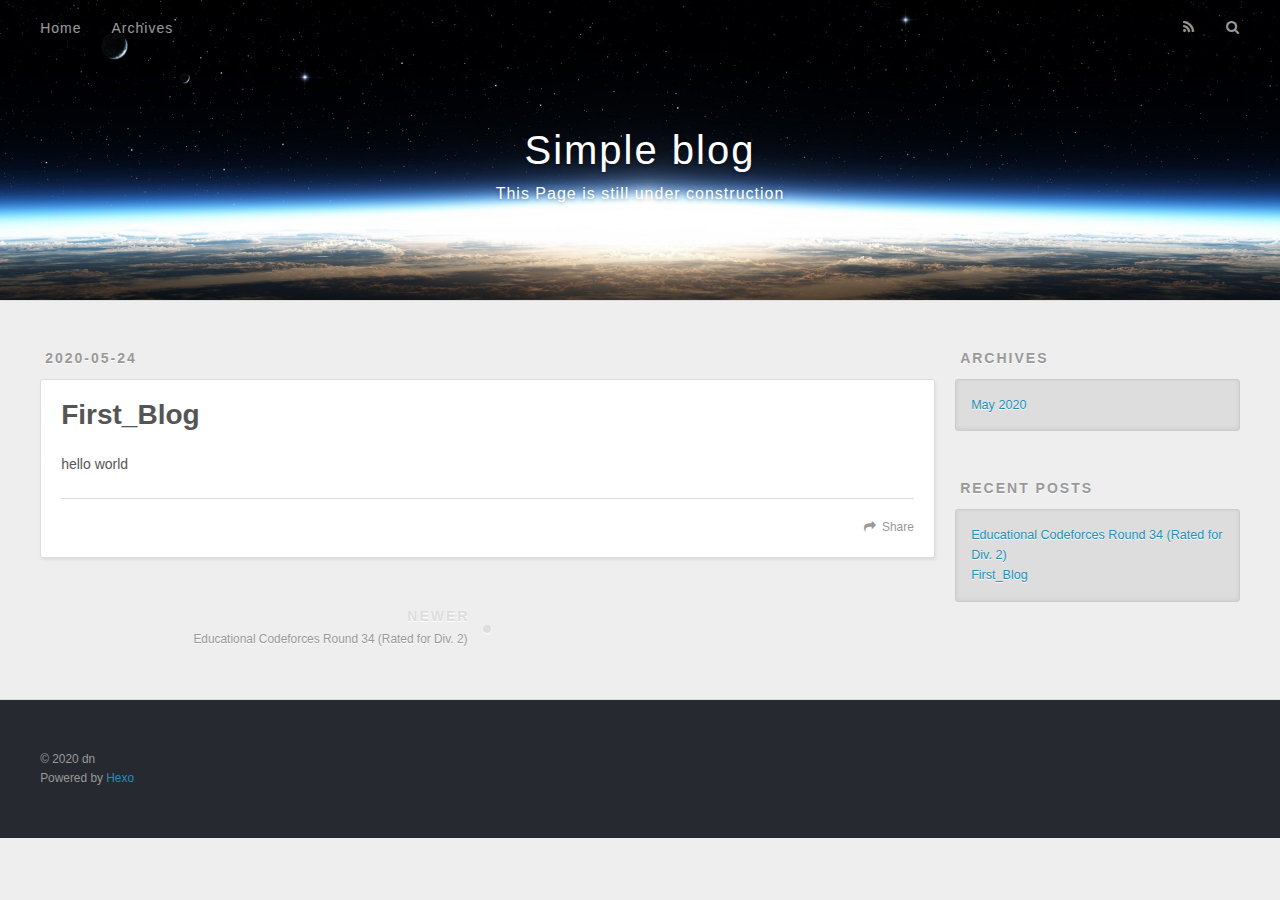
<file: 2020/05/24/First_Blog/index.html>
<!DOCTYPE html>
<html>
<head>
  <meta charset="utf-8">
  

  
  <title>First_Blog | Simple blog</title>
  <meta name="viewport" content="width=device-width, initial-scale=1, maximum-scale=1">
  <meta name="description" content="hello world">
<meta property="og:type" content="article">
<meta property="og:title" content="First_Blog">
<meta property="og:url" content="http://mikuagain.github.io/2020/05/24/First_Blog/index.html">
<meta property="og:site_name" content="Simple blog">
<meta property="og:description" content="hello world">
<meta property="og:locale" content="en_US">
<meta property="article:published_time" content="2020-05-24T07:58:10.211Z">
<meta property="article:modified_time" content="2020-05-24T08:55:31.304Z">
<meta property="article:author" content="dn">
<meta property="article:tag" content="acm">
<meta name="twitter:card" content="summary">
  
    <link rel="alternate" href="/atom.xml" title="Simple blog" type="application/atom+xml">
  
  
    <link rel="icon" href="/favicon.png">
  
  
    <link href="//fonts.googleapis.com/css?family=Source+Code+Pro" rel="stylesheet" type="text/css">
  
  
<link rel="stylesheet" href="/css/style.css">

<meta name="generator" content="Hexo 4.2.1"></head>

<body>
  <div id="container">
    <div id="wrap">
      <header id="header">
  <div id="banner"></div>
  <div id="header-outer" class="outer">
    <div id="header-title" class="inner">
      <h1 id="logo-wrap">
        <a href="/" id="logo">Simple blog</a>
      </h1>
      
        <h2 id="subtitle-wrap">
          <a href="/" id="subtitle">This Page is still under construction</a>
        </h2>
      
    </div>
    <div id="header-inner" class="inner">
      <nav id="main-nav">
        <a id="main-nav-toggle" class="nav-icon"></a>
        
          <a class="main-nav-link" href="/">Home</a>
        
          <a class="main-nav-link" href="/archives">Archives</a>
        
      </nav>
      <nav id="sub-nav">
        
          <a id="nav-rss-link" class="nav-icon" href="/atom.xml" title="RSS Feed"></a>
        
        <a id="nav-search-btn" class="nav-icon" title="Search"></a>
      </nav>
      <div id="search-form-wrap">
        <form action="//google.com/search" method="get" accept-charset="UTF-8" class="search-form"><input type="search" name="q" class="search-form-input" placeholder="Search"><button type="submit" class="search-form-submit">&#xF002;</button><input type="hidden" name="sitesearch" value="http://mikuagain.github.io"></form>
      </div>
    </div>
  </div>
</header>
      <div class="outer">
        <section id="main"><article id="post-First_Blog" class="article article-type-post" itemscope itemprop="blogPost">
  <div class="article-meta">
    <a href="/2020/05/24/First_Blog/" class="article-date">
  <time datetime="2020-05-24T07:58:10.211Z" itemprop="datePublished">2020-05-24</time>
</a>
    
  </div>
  <div class="article-inner">
    
    
      <header class="article-header">
        
  
    <h1 class="article-title" itemprop="name">
      First_Blog
    </h1>
  

      </header>
    
    <div class="article-entry" itemprop="articleBody">
      
        <p>hello world</p>

      
    </div>
    <footer class="article-footer">
      <a data-url="http://mikuagain.github.io/2020/05/24/First_Blog/" data-id="ckakx0ey900011wy1hhpjebd5" class="article-share-link">Share</a>
      
      
    </footer>
  </div>
  
    
<nav id="article-nav">
  
    <a href="/2020/05/24/Educational%20Codeforces%20Round%2034%20(Rated%20for%20Div.%202)/" id="article-nav-newer" class="article-nav-link-wrap">
      <strong class="article-nav-caption">Newer</strong>
      <div class="article-nav-title">
        
          Educational Codeforces Round 34 (Rated for Div. 2)
        
      </div>
    </a>
  
  
</nav>

  
</article>

</section>
        
          <aside id="sidebar">
  
    

  
    

  
    
  
    
  <div class="widget-wrap">
    <h3 class="widget-title">Archives</h3>
    <div class="widget">
      <ul class="archive-list"><li class="archive-list-item"><a class="archive-list-link" href="/archives/2020/05/">May 2020</a></li></ul>
    </div>
  </div>


  
    
  <div class="widget-wrap">
    <h3 class="widget-title">Recent Posts</h3>
    <div class="widget">
      <ul>
        
          <li>
            <a href="/2020/05/24/Educational%20Codeforces%20Round%2034%20(Rated%20for%20Div.%202)/">Educational Codeforces Round 34 (Rated for Div. 2)</a>
          </li>
        
          <li>
            <a href="/2020/05/24/First_Blog/">First_Blog</a>
          </li>
        
      </ul>
    </div>
  </div>

  
</aside>
        
      </div>
      <footer id="footer">
  
  <div class="outer">
    <div id="footer-info" class="inner">
      &copy; 2020 dn<br>
      Powered by <a href="http://hexo.io/" target="_blank">Hexo</a>
    </div>
  </div>
</footer>
    </div>
    <nav id="mobile-nav">
  
    <a href="/" class="mobile-nav-link">Home</a>
  
    <a href="/archives" class="mobile-nav-link">Archives</a>
  
</nav>
    

<script src="//ajax.googleapis.com/ajax/libs/jquery/2.0.3/jquery.min.js"></script>


  
<link rel="stylesheet" href="/fancybox/jquery.fancybox.css">

  
<script src="/fancybox/jquery.fancybox.pack.js"></script>




<script src="/js/script.js"></script>




  </div>
</body>
</html>
</file>
<file: css/style.css>
body {
  width: 100%;
}
body:before,
body:after {
  content: "";
  display: table;
}
body:after {
  clear: both;
}
html,
body,
div,
span,
applet,
object,
iframe,
h1,
h2,
h3,
h4,
h5,
h6,
p,
blockquote,
pre,
a,
abbr,
acronym,
address,
big,
cite,
code,
del,
dfn,
em,
img,
ins,
kbd,
q,
s,
samp,
small,
strike,
strong,
sub,
sup,
tt,
var,
dl,
dt,
dd,
ol,
ul,
li,
fieldset,
form,
label,
legend,
table,
caption,
tbody,
tfoot,
thead,
tr,
th,
td {
  margin: 0;
  padding: 0;
  border: 0;
  outline: 0;
  font-weight: inherit;
  font-style: inherit;
  font-family: inherit;
  font-size: 100%;
  vertical-align: baseline;
}
body {
  line-height: 1;
  color: #000;
  background: #fff;
}
ol,
ul {
  list-style: none;
}
table {
  border-collapse: separate;
  border-spacing: 0;
  vertical-align: middle;
}
caption,
th,
td {
  text-align: left;
  font-weight: normal;
  vertical-align: middle;
}
a img {
  border: none;
}
input,
button {
  margin: 0;
  padding: 0;
}
input::-moz-focus-inner,
button::-moz-focus-inner {
  border: 0;
  padding: 0;
}
@font-face {
  font-family: FontAwesome;
  font-style: normal;
  font-weight: normal;
  src: url("fonts/fontawesome-webfont.eot?v=#4.0.3");
  src: url("fonts/fontawesome-webfont.eot?#iefix&v=#4.0.3") format("embedded-opentype"), url("fonts/fontawesome-webfont.woff?v=#4.0.3") format("woff"), url("fonts/fontawesome-webfont.ttf?v=#4.0.3") format("truetype"), url("fonts/fontawesome-webfont.svg#fontawesomeregular?v=#4.0.3") format("svg");
}
html,
body,
#container {
  height: 100%;
}
body {
  background: #eee;
  font: 14px -apple-system, BlinkMacSystemFont, "Segoe UI", "Roboto", "Oxygen", "Ubuntu", "Cantarell", "Fira Sans", "Droid Sans", "Helvetica Neue", sans-serif;
  -webkit-text-size-adjust: 100%;
}
.outer {
  max-width: 1220px;
  margin: 0 auto;
  padding: 0 20px;
}
.outer:before,
.outer:after {
  content: "";
  display: table;
}
.outer:after {
  clear: both;
}
.inner {
  display: inline;
  float: left;
  width: 98.33333333333333%;
  margin: 0 0.833333333333333%;
}
.left,
.alignleft {
  float: left;
}
.right,
.alignright {
  float: right;
}
.clear {
  clear: both;
}
#container {
  position: relative;
}
.mobile-nav-on {
  overflow: hidden;
}
#wrap {
  height: 100%;
  width: 100%;
  position: absolute;
  top: 0;
  left: 0;
  -webkit-transition: 0.2s ease-out;
  -moz-transition: 0.2s ease-out;
  -ms-transition: 0.2s ease-out;
  transition: 0.2s ease-out;
  z-index: 1;
  background: #eee;
}
.mobile-nav-on #wrap {
  left: 280px;
}
@media screen and (min-width: 768px) {
  #main {
    display: inline;
    float: left;
    width: 73.33333333333333%;
    margin: 0 0.833333333333333%;
  }
}
.article-date,
.article-category-link,
.archive-year,
.widget-title {
  text-decoration: none;
  text-transform: uppercase;
  letter-spacing: 2px;
  color: #999;
  margin-bottom: 1em;
  margin-left: 5px;
  line-height: 1em;
  text-shadow: 0 1px #fff;
  font-weight: bold;
}
.article-inner,
.archive-article-inner {
  background: #fff;
  -webkit-box-shadow: 1px 2px 3px #ddd;
  box-shadow: 1px 2px 3px #ddd;
  border: 1px solid #ddd;
  border-radius: 3px;
}
.article-entry h1,
.widget h1 {
  font-size: 2em;
}
.article-entry h2,
.widget h2 {
  font-size: 1.5em;
}
.article-entry h3,
.widget h3 {
  font-size: 1.3em;
}
.article-entry h4,
.widget h4 {
  font-size: 1.2em;
}
.article-entry h5,
.widget h5 {
  font-size: 1em;
}
.article-entry h6,
.widget h6 {
  font-size: 1em;
  color: #999;
}
.article-entry hr,
.widget hr {
  border: 1px dashed #ddd;
}
.article-entry strong,
.widget strong {
  font-weight: bold;
}
.article-entry em,
.widget em,
.article-entry cite,
.widget cite {
  font-style: italic;
}
.article-entry sup,
.widget sup,
.article-entry sub,
.widget sub {
  font-size: 0.75em;
  line-height: 0;
  position: relative;
  vertical-align: baseline;
}
.article-entry sup,
.widget sup {
  top: -0.5em;
}
.article-entry sub,
.widget sub {
  bottom: -0.2em;
}
.article-entry small,
.widget small {
  font-size: 0.85em;
}
.article-entry acronym,
.widget acronym,
.article-entry abbr,
.widget abbr {
  border-bottom: 1px dotted;
}
.article-entry ul,
.widget ul,
.article-entry ol,
.widget ol,
.article-entry dl,
.widget dl {
  margin: 0 20px;
  line-height: 1.6em;
}
.article-entry ul ul,
.widget ul ul,
.article-entry ol ul,
.widget ol ul,
.article-entry ul ol,
.widget ul ol,
.article-entry ol ol,
.widget ol ol {
  margin-top: 0;
  margin-bottom: 0;
}
.article-entry ul,
.widget ul {
  list-style: disc;
}
.article-entry ol,
.widget ol {
  list-style: decimal;
}
.article-entry dt,
.widget dt {
  font-weight: bold;
}
#header {
  height: 300px;
  position: relative;
  border-bottom: 1px solid #ddd;
}
#header:before,
#header:after {
  content: "";
  position: absolute;
  left: 0;
  right: 0;
  height: 40px;
}
#header:before {
  top: 0;
  background: -webkit-linear-gradient(rgba(0,0,0,0.2), transparent);
  background: -moz-linear-gradient(rgba(0,0,0,0.2), transparent);
  background: -ms-linear-gradient(rgba(0,0,0,0.2), transparent);
  background: linear-gradient(rgba(0,0,0,0.2), transparent);
}
#header:after {
  bottom: 0;
  background: -webkit-linear-gradient(transparent, rgba(0,0,0,0.2));
  background: -moz-linear-gradient(transparent, rgba(0,0,0,0.2));
  background: -ms-linear-gradient(transparent, rgba(0,0,0,0.2));
  background: linear-gradient(transparent, rgba(0,0,0,0.2));
}
#header-outer {
  height: 100%;
  position: relative;
}
#header-inner {
  position: relative;
  overflow: hidden;
}
#banner {
  position: absolute;
  top: 0;
  left: 0;
  width: 100%;
  height: 100%;
  background: url("images/banner.jpg") center #000;
  -webkit-background-size: cover;
  -moz-background-size: cover;
  background-size: cover;
  z-index: -1;
}
#header-title {
  text-align: center;
  height: 40px;
  position: absolute;
  top: 50%;
  left: 0;
  margin-top: -20px;
}
#logo,
#subtitle {
  text-decoration: none;
  color: #fff;
  font-weight: 300;
  text-shadow: 0 1px 4px rgba(0,0,0,0.3);
}
#logo {
  font-size: 40px;
  line-height: 40px;
  letter-spacing: 2px;
}
#subtitle {
  font-size: 16px;
  line-height: 16px;
  letter-spacing: 1px;
}
#subtitle-wrap {
  margin-top: 16px;
}
#main-nav {
  float: left;
  margin-left: -15px;
}
.nav-icon,
.main-nav-link {
  float: left;
  color: #fff;
  opacity: 0.6;
  text-decoration: none;
  text-shadow: 0 1px rgba(0,0,0,0.2);
  -webkit-transition: opacity 0.2s;
  -moz-transition: opacity 0.2s;
  -ms-transition: opacity 0.2s;
  transition: opacity 0.2s;
  display: block;
  padding: 20px 15px;
}
.nav-icon:hover,
.main-nav-link:hover {
  opacity: 1;
}
.nav-icon {
  font-family: FontAwesome;
  text-align: center;
  font-size: 14px;
  width: 14px;
  height: 14px;
  padding: 20px 15px;
  position: relative;
  cursor: pointer;
}
.main-nav-link {
  font-weight: 300;
  letter-spacing: 1px;
}
@media screen and (max-width: 479px) {
  .main-nav-link {
    display: none;
  }
}
#main-nav-toggle {
  display: none;
}
#main-nav-toggle:before {
  content: "\f0c9";
}
@media screen and (max-width: 479px) {
  #main-nav-toggle {
    display: block;
  }
}
#sub-nav {
  float: right;
  margin-right: -15px;
}
#nav-rss-link:before {
  content: "\f09e";
}
#nav-search-btn:before {
  content: "\f002";
}
#search-form-wrap {
  position: absolute;
  top: 15px;
  width: 150px;
  height: 30px;
  right: -150px;
  opacity: 0;
  -webkit-transition: 0.2s ease-out;
  -moz-transition: 0.2s ease-out;
  -ms-transition: 0.2s ease-out;
  transition: 0.2s ease-out;
}
#search-form-wrap.on {
  opacity: 1;
  right: 0;
}
@media screen and (max-width: 479px) {
  #search-form-wrap {
    width: 100%;
    right: -100%;
  }
}
.search-form {
  position: absolute;
  top: 0;
  left: 0;
  right: 0;
  background: #fff;
  padding: 5px 15px;
  border-radius: 15px;
  -webkit-box-shadow: 0 0 10px rgba(0,0,0,0.3);
  box-shadow: 0 0 10px rgba(0,0,0,0.3);
}
.search-form-input {
  border: none;
  background: none;
  color: #555;
  width: 100%;
  font: 13px -apple-system, BlinkMacSystemFont, "Segoe UI", "Roboto", "Oxygen", "Ubuntu", "Cantarell", "Fira Sans", "Droid Sans", "Helvetica Neue", sans-serif;
  outline: none;
}
.search-form-input::-webkit-search-results-decoration,
.search-form-input::-webkit-search-cancel-button {
  -webkit-appearance: none;
}
.search-form-submit {
  position: absolute;
  top: 50%;
  right: 10px;
  margin-top: -7px;
  font: 13px FontAwesome;
  border: none;
  background: none;
  color: #bbb;
  cursor: pointer;
}
.search-form-submit:hover,
.search-form-submit:focus {
  color: #777;
}
.article {
  margin: 50px 0;
}
.article-inner {
  overflow: hidden;
}
.article-meta:before,
.article-meta:after {
  content: "";
  display: table;
}
.article-meta:after {
  clear: both;
}
.article-date {
  float: left;
}
.article-category {
  float: left;
  line-height: 1em;
  color: #ccc;
  text-shadow: 0 1px #fff;
  margin-left: 8px;
}
.article-category:before {
  content: "\2022";
}
.article-category-link {
  margin: 0 12px 1em;
}
.article-header {
  padding: 20px 20px 0;
}
.article-title {
  text-decoration: none;
  font-size: 2em;
  font-weight: bold;
  color: #555;
  line-height: 1.1em;
  -webkit-transition: color 0.2s;
  -moz-transition: color 0.2s;
  -ms-transition: color 0.2s;
  transition: color 0.2s;
}
a.article-title:hover {
  color: #258fb8;
}
.article-entry {
  color: #555;
  padding: 0 20px;
}
.article-entry:before,
.article-entry:after {
  content: "";
  display: table;
}
.article-entry:after {
  clear: both;
}
.article-entry p,
.article-entry table {
  line-height: 1.6em;
  margin: 1.6em 0;
}
.article-entry h1,
.article-entry h2,
.article-entry h3,
.article-entry h4,
.article-entry h5,
.article-entry h6 {
  font-weight: bold;
}
.article-entry h1,
.article-entry h2,
.article-entry h3,
.article-entry h4,
.article-entry h5,
.article-entry h6 {
  line-height: 1.1em;
  margin: 1.1em 0;
}
.article-entry a {
  color: #258fb8;
  text-decoration: none;
}
.article-entry a:hover {
  text-decoration: underline;
}
.article-entry ul,
.article-entry ol,
.article-entry dl {
  margin-top: 1.6em;
  margin-bottom: 1.6em;
}
.article-entry img,
.article-entry video {
  max-width: 100%;
  height: auto;
  display: block;
  margin: auto;
}
.article-entry iframe {
  border: none;
}
.article-entry table {
  width: 100%;
  border-collapse: collapse;
  border-spacing: 0;
}
.article-entry th {
  font-weight: bold;
  border-bottom: 3px solid #ddd;
  padding-bottom: 0.5em;
}
.article-entry td {
  border-bottom: 1px solid #ddd;
  padding: 10px 0;
}
.article-entry blockquote {
  font-family: Georgia, "Times New Roman", serif;
  font-size: 1.4em;
  margin: 1.6em 20px;
  text-align: center;
}
.article-entry blockquote footer {
  font-size: 14px;
  margin: 1.6em 0;
  font-family: -apple-system, BlinkMacSystemFont, "Segoe UI", "Roboto", "Oxygen", "Ubuntu", "Cantarell", "Fira Sans", "Droid Sans", "Helvetica Neue", sans-serif;
}
.article-entry blockquote footer cite:before {
  content: "—";
  padding: 0 0.5em;
}
.article-entry .pullquote {
  text-align: left;
  width: 45%;
  margin: 0;
}
.article-entry .pullquote.left {
  margin-left: 0.5em;
  margin-right: 1em;
}
.article-entry .pullquote.right {
  margin-right: 0.5em;
  margin-left: 1em;
}
.article-entry .caption {
  color: #999;
  display: block;
  font-size: 0.9em;
  margin-top: 0.5em;
  position: relative;
  text-align: center;
}
.article-entry .video-container {
  position: relative;
  padding-top: 56.25%;
  height: 0;
  overflow: hidden;
}
.article-entry .video-container iframe,
.article-entry .video-container object,
.article-entry .video-container embed {
  position: absolute;
  top: 0;
  left: 0;
  width: 100%;
  height: 100%;
  margin-top: 0;
}
.article-more-link a {
  display: inline-block;
  line-height: 1em;
  padding: 6px 15px;
  border-radius: 15px;
  background: #eee;
  color: #999;
  text-shadow: 0 1px #fff;
  text-decoration: none;
}
.article-more-link a:hover {
  background: #258fb8;
  color: #fff;
  text-decoration: none;
  text-shadow: 0 1px #1e7293;
}
.article-footer {
  font-size: 0.85em;
  line-height: 1.6em;
  border-top: 1px solid #ddd;
  padding-top: 1.6em;
  margin: 0 20px 20px;
}
.article-footer:before,
.article-footer:after {
  content: "";
  display: table;
}
.article-footer:after {
  clear: both;
}
.article-footer a {
  color: #999;
  text-decoration: none;
}
.article-footer a:hover {
  color: #555;
}
.article-tag-list-item {
  float: left;
  margin-right: 10px;
}
.article-tag-list-link:before {
  content: "#";
}
.article-comment-link {
  float: right;
}
.article-comment-link:before {
  content: "\f075";
  font-family: FontAwesome;
  padding-right: 8px;
}
.article-share-link {
  cursor: pointer;
  float: right;
  margin-left: 20px;
}
.article-share-link:before {
  content: "\f064";
  font-family: FontAwesome;
  padding-right: 6px;
}
#article-nav {
  position: relative;
}
#article-nav:before,
#article-nav:after {
  content: "";
  display: table;
}
#article-nav:after {
  clear: both;
}
@media screen and (min-width: 768px) {
  #article-nav {
    margin: 50px 0;
  }
  #article-nav:before {
    width: 8px;
    height: 8px;
    position: absolute;
    top: 50%;
    left: 50%;
    margin-top: -4px;
    margin-left: -4px;
    content: "";
    border-radius: 50%;
    background: #ddd;
    -webkit-box-shadow: 0 1px 2px #fff;
    box-shadow: 0 1px 2px #fff;
  }
}
.article-nav-link-wrap {
  text-decoration: none;
  text-shadow: 0 1px #fff;
  color: #999;
  -webkit-box-sizing: border-box;
  -moz-box-sizing: border-box;
  box-sizing: border-box;
  margin-top: 50px;
  text-align: center;
  display: block;
}
.article-nav-link-wrap:hover {
  color: #555;
}
@media screen and (min-width: 768px) {
  .article-nav-link-wrap {
    width: 50%;
    margin-top: 0;
  }
}
@media screen and (min-width: 768px) {
  #article-nav-newer {
    float: left;
    text-align: right;
    padding-right: 20px;
  }
}
@media screen and (min-width: 768px) {
  #article-nav-older {
    float: right;
    text-align: left;
    padding-left: 20px;
  }
}
.article-nav-caption {
  text-transform: uppercase;
  letter-spacing: 2px;
  color: #ddd;
  line-height: 1em;
  font-weight: bold;
}
#article-nav-newer .article-nav-caption {
  margin-right: -2px;
}
.article-nav-title {
  font-size: 0.85em;
  line-height: 1.6em;
  margin-top: 0.5em;
}
.article-share-box {
  position: absolute;
  display: none;
  background: #fff;
  -webkit-box-shadow: 1px 2px 10px rgba(0,0,0,0.2);
  box-shadow: 1px 2px 10px rgba(0,0,0,0.2);
  border-radius: 3px;
  margin-left: -145px;
  overflow: hidden;
  z-index: 1;
}
.article-share-box.on {
  display: block;
}
.article-share-input {
  width: 100%;
  background: none;
  -webkit-box-sizing: border-box;
  -moz-box-sizing: border-box;
  box-sizing: border-box;
  font: 14px -apple-system, BlinkMacSystemFont, "Segoe UI", "Roboto", "Oxygen", "Ubuntu", "Cantarell", "Fira Sans", "Droid Sans", "Helvetica Neue", sans-serif;
  padding: 0 15px;
  color: #555;
  outline: none;
  border: 1px solid #ddd;
  border-radius: 3px 3px 0 0;
  height: 36px;
  line-height: 36px;
}
.article-share-links {
  background: #eee;
}
.article-share-links:before,
.article-share-links:after {
  content: "";
  display: table;
}
.article-share-links:after {
  clear: both;
}
.article-share-twitter,
.article-share-facebook,
.article-share-pinterest,
.article-share-google {
  width: 50px;
  height: 36px;
  display: block;
  float: left;
  position: relative;
  color: #999;
  text-shadow: 0 1px #fff;
}
.article-share-twitter:before,
.article-share-facebook:before,
.article-share-pinterest:before,
.article-share-google:before {
  font-size: 20px;
  font-family: FontAwesome;
  width: 20px;
  height: 20px;
  position: absolute;
  top: 50%;
  left: 50%;
  margin-top: -10px;
  margin-left: -10px;
  text-align: center;
}
.article-share-twitter:hover,
.article-share-facebook:hover,
.article-share-pinterest:hover,
.article-share-google:hover {
  color: #fff;
}
.article-share-twitter:before {
  content: "\f099";
}
.article-share-twitter:hover {
  background: #00aced;
  text-shadow: 0 1px #008abe;
}
.article-share-facebook:before {
  content: "\f09a";
}
.article-share-facebook:hover {
  background: #3b5998;
  text-shadow: 0 1px #2f477a;
}
.article-share-pinterest:before {
  content: "\f0d2";
}
.article-share-pinterest:hover {
  background: #cb2027;
  text-shadow: 0 1px #a21a1f;
}
.article-share-google:before {
  content: "\f0d5";
}
.article-share-google:hover {
  background: #dd4b39;
  text-shadow: 0 1px #be3221;
}
.article-gallery {
  background: #000;
  position: relative;
}
.article-gallery-photos {
  position: relative;
  overflow: hidden;
}
.article-gallery-img {
  display: none;
  max-width: 100%;
}
.article-gallery-img:first-child {
  display: block;
}
.article-gallery-img.loaded {
  position: absolute;
  display: block;
}
.article-gallery-img img {
  display: block;
  max-width: 100%;
  margin: 0 auto;
}
#comments {
  background: #fff;
  -webkit-box-shadow: 1px 2px 3px #ddd;
  box-shadow: 1px 2px 3px #ddd;
  padding: 20px;
  border: 1px solid #ddd;
  border-radius: 3px;
  margin: 50px 0;
}
#comments a {
  color: #258fb8;
}
.archives-wrap {
  margin: 50px 0;
}
.archives:before,
.archives:after {
  content: "";
  display: table;
}
.archives:after {
  clear: both;
}
.archive-year-wrap {
  margin-bottom: 1em;
}
.archives {
  -webkit-column-gap: 10px;
  -moz-column-gap: 10px;
  column-gap: 10px;
}
@media screen and (min-width: 480px) and (max-width: 767px) {
  .archives {
    -webkit-column-count: 2;
    -moz-column-count: 2;
    column-count: 2;
  }
}
@media screen and (min-width: 768px) {
  .archives {
    -webkit-column-count: 3;
    -moz-column-count: 3;
    column-count: 3;
  }
}
.archive-article {
  -webkit-column-break-inside: avoid;
  page-break-inside: avoid;
  overflow: hidden;
  break-inside: avoid-column;
}
.archive-article-inner {
  padding: 10px;
  margin-bottom: 15px;
}
.archive-article-title {
  text-decoration: none;
  font-weight: bold;
  color: #555;
  -webkit-transition: color 0.2s;
  -moz-transition: color 0.2s;
  -ms-transition: color 0.2s;
  transition: color 0.2s;
  line-height: 1.6em;
}
.archive-article-title:hover {
  color: #258fb8;
}
.archive-article-footer {
  margin-top: 1em;
}
.archive-article-date {
  color: #999;
  text-decoration: none;
  font-size: 0.85em;
  line-height: 1em;
  margin-bottom: 0.5em;
  display: block;
}
#page-nav {
  margin: 50px auto;
  background: #fff;
  -webkit-box-shadow: 1px 2px 3px #ddd;
  box-shadow: 1px 2px 3px #ddd;
  border: 1px solid #ddd;
  border-radius: 3px;
  text-align: center;
  color: #999;
  overflow: hidden;
}
#page-nav:before,
#page-nav:after {
  content: "";
  display: table;
}
#page-nav:after {
  clear: both;
}
#page-nav a,
#page-nav span {
  padding: 10px 20px;
  line-height: 1;
  height: 2ex;
}
#page-nav a {
  color: #999;
  text-decoration: none;
}
#page-nav a:hover {
  background: #999;
  color: #fff;
}
#page-nav .prev {
  float: left;
}
#page-nav .next {
  float: right;
}
#page-nav .page-number {
  display: inline-block;
}
@media screen and (max-width: 479px) {
  #page-nav .page-number {
    display: none;
  }
}
#page-nav .current {
  color: #555;
  font-weight: bold;
}
#page-nav .space {
  color: #ddd;
}
#footer {
  background: #262a30;
  padding: 50px 0;
  border-top: 1px solid #ddd;
  color: #999;
}
#footer a {
  color: #258fb8;
  text-decoration: none;
}
#footer a:hover {
  text-decoration: underline;
}
#footer-info {
  line-height: 1.6em;
  font-size: 0.85em;
}
.article-entry pre,
.article-entry .highlight {
  background: #2d2d2d;
  margin: 0 -20px;
  padding: 15px 20px;
  border-style: solid;
  border-color: #ddd;
  border-width: 1px 0;
  overflow: auto;
  color: #ccc;
  line-height: 22.400000000000002px;
}
.article-entry .highlight .gutter pre,
.article-entry .gist .gist-file .gist-data .line-numbers {
  color: #666;
  font-size: 0.85em;
}
.article-entry pre,
.article-entry code {
  font-family: "Source Code Pro", Consolas, Monaco, Menlo, Consolas, monospace;
}
.article-entry code {
  background: #eee;
  text-shadow: 0 1px #fff;
  padding: 0 0.3em;
}
.article-entry pre code {
  background: none;
  text-shadow: none;
  padding: 0;
}
.article-entry .highlight pre {
  border: none;
  margin: 0;
  padding: 0;
}
.article-entry .highlight table {
  margin: 0;
  width: auto;
}
.article-entry .highlight td {
  border: none;
  padding: 0;
}
.article-entry .highlight figcaption {
  font-size: 0.85em;
  color: #999;
  line-height: 1em;
  margin-bottom: 1em;
}
.article-entry .highlight figcaption:before,
.article-entry .highlight figcaption:after {
  content: "";
  display: table;
}
.article-entry .highlight figcaption:after {
  clear: both;
}
.article-entry .highlight figcaption a {
  float: right;
}
.article-entry .highlight .gutter pre {
  text-align: right;
  padding-right: 20px;
}
.article-entry .highlight .line {
  height: 22.400000000000002px;
}
.article-entry .highlight .line.marked {
  background: #515151;
}
.article-entry .gist {
  margin: 0 -20px;
  border-style: solid;
  border-color: #ddd;
  border-width: 1px 0;
  background: #2d2d2d;
  padding: 15px 20px 15px 0;
}
.article-entry .gist .gist-file {
  border: none;
  font-family: "Source Code Pro", Consolas, Monaco, Menlo, Consolas, monospace;
  margin: 0;
}
.article-entry .gist .gist-file .gist-data {
  background: none;
  border: none;
}
.article-entry .gist .gist-file .gist-data .line-numbers {
  background: none;
  border: none;
  padding: 0 20px 0 0;
}
.article-entry .gist .gist-file .gist-data .line-data {
  padding: 0 !important;
}
.article-entry .gist .gist-file .highlight {
  margin: 0;
  padding: 0;
  border: none;
}
.article-entry .gist .gist-file .gist-meta {
  background: #2d2d2d;
  color: #999;
  font: 0.85em -apple-system, BlinkMacSystemFont, "Segoe UI", "Roboto", "Oxygen", "Ubuntu", "Cantarell", "Fira Sans", "Droid Sans", "Helvetica Neue", sans-serif;
  text-shadow: 0 0;
  padding: 0;
  margin-top: 1em;
  margin-left: 20px;
}
.article-entry .gist .gist-file .gist-meta a {
  color: #258fb8;
  font-weight: normal;
}
.article-entry .gist .gist-file .gist-meta a:hover {
  text-decoration: underline;
}
pre .comment,
pre .title {
  color: #999;
}
pre .variable,
pre .attribute,
pre .tag,
pre .regexp,
pre .ruby .constant,
pre .xml .tag .title,
pre .xml .pi,
pre .xml .doctype,
pre .html .doctype,
pre .css .id,
pre .css .class,
pre .css .pseudo {
  color: #f2777a;
}
pre .number,
pre .preprocessor,
pre .built_in,
pre .literal,
pre .params,
pre .constant {
  color: #f99157;
}
pre .class,
pre .ruby .class .title,
pre .css .rules .attribute {
  color: #9c9;
}
pre .string,
pre .value,
pre .inheritance,
pre .header,
pre .ruby .symbol,
pre .xml .cdata {
  color: #9c9;
}
pre .css .hexcolor {
  color: #6cc;
}
pre .function,
pre .python .decorator,
pre .python .title,
pre .ruby .function .title,
pre .ruby .title .keyword,
pre .perl .sub,
pre .javascript .title,
pre .coffeescript .title {
  color: #69c;
}
pre .keyword,
pre .javascript .function {
  color: #c9c;
}
@media screen and (max-width: 479px) {
  #mobile-nav {
    position: absolute;
    top: 0;
    left: 0;
    width: 280px;
    height: 100%;
    background: #191919;
    border-right: 1px solid #fff;
  }
}
@media screen and (max-width: 479px) {
  .mobile-nav-link {
    display: block;
    color: #999;
    text-decoration: none;
    padding: 15px 20px;
    font-weight: bold;
  }
  .mobile-nav-link:hover {
    color: #fff;
  }
}
@media screen and (min-width: 768px) {
  #sidebar {
    display: inline;
    float: left;
    width: 23.333333333333332%;
    margin: 0 0.833333333333333%;
  }
}
.widget-wrap {
  margin: 50px 0;
}
.widget {
  color: #777;
  text-shadow: 0 1px #fff;
  background: #ddd;
  -webkit-box-shadow: 0 -1px 4px #ccc inset;
  box-shadow: 0 -1px 4px #ccc inset;
  border: 1px solid #ccc;
  padding: 15px;
  border-radius: 3px;
}
.widget a {
  color: #258fb8;
  text-decoration: none;
}
.widget a:hover {
  text-decoration: underline;
}
.widget ul ul,
.widget ol ul,
.widget dl ul,
.widget ul ol,
.widget ol ol,
.widget dl ol,
.widget ul dl,
.widget ol dl,
.widget dl dl {
  margin-left: 15px;
  list-style: disc;
}
.widget {
  line-height: 1.6em;
  word-wrap: break-word;
  font-size: 0.9em;
}
.widget ul,
.widget ol {
  list-style: none;
  margin: 0;
}
.widget ul ul,
.widget ol ul,
.widget ul ol,
.widget ol ol {
  margin: 0 20px;
}
.widget ul ul,
.widget ol ul {
  list-style: disc;
}
.widget ul ol,
.widget ol ol {
  list-style: decimal;
}
.category-list-count,
.tag-list-count,
.archive-list-count {
  padding-left: 5px;
  color: #999;
  font-size: 0.85em;
}
.category-list-count:before,
.tag-list-count:before,
.archive-list-count:before {
  content: "(";
}
.category-list-count:after,
.tag-list-count:after,
.archive-list-count:after {
  content: ")";
}
.tagcloud a {
  margin-right: 5px;
  display: inline-block;
}
</file>
